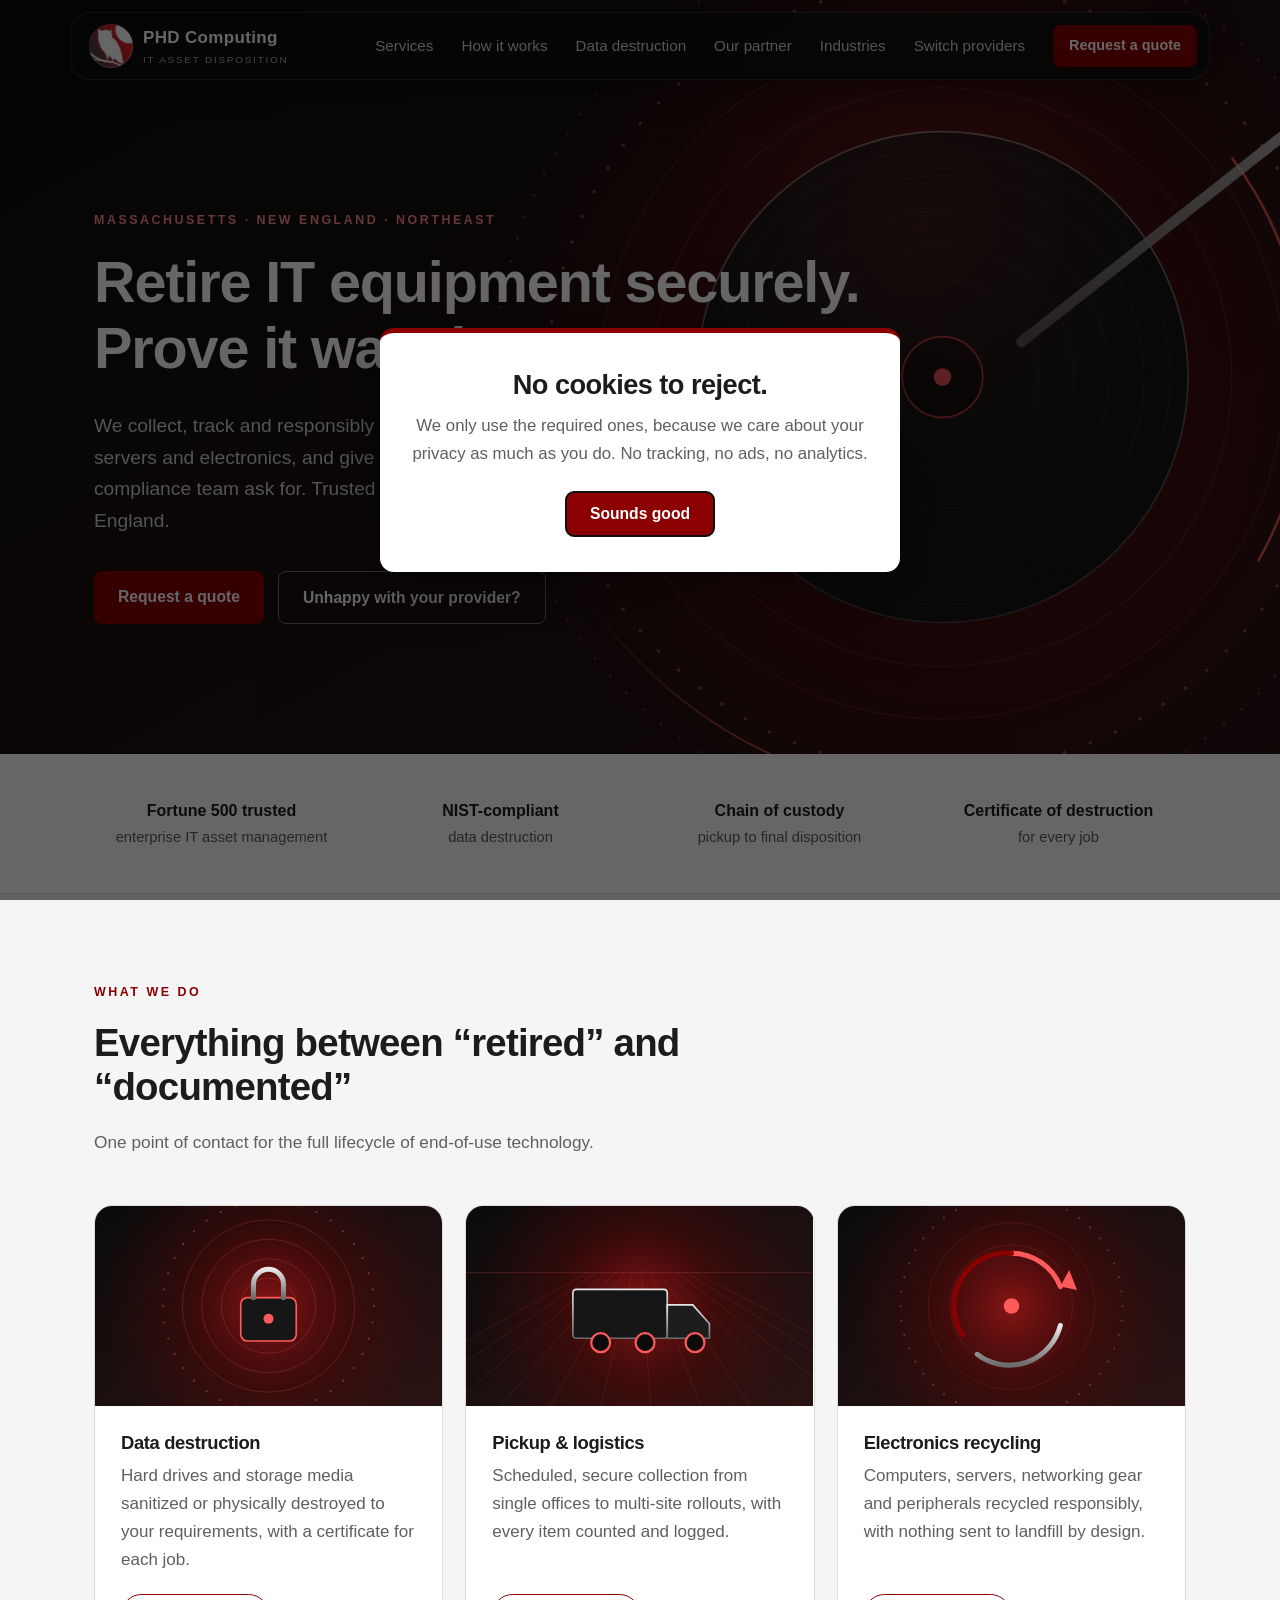
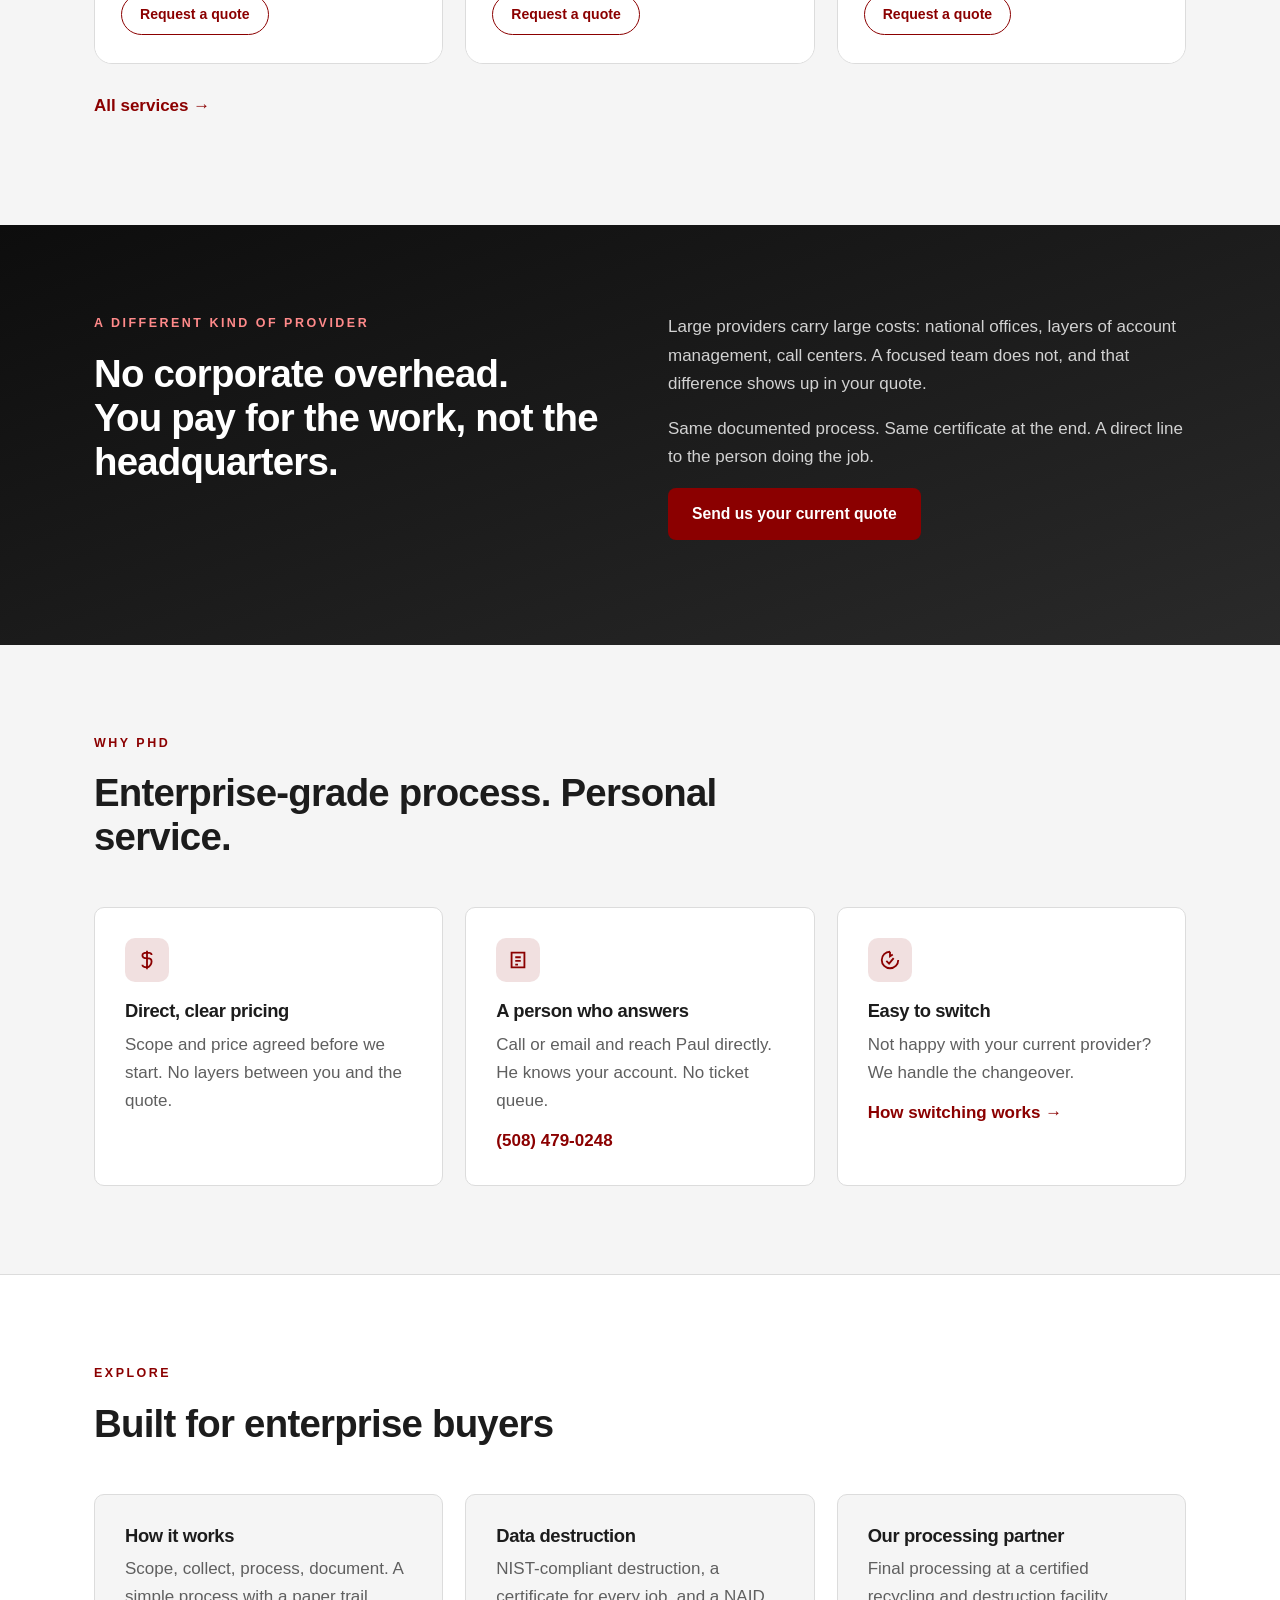
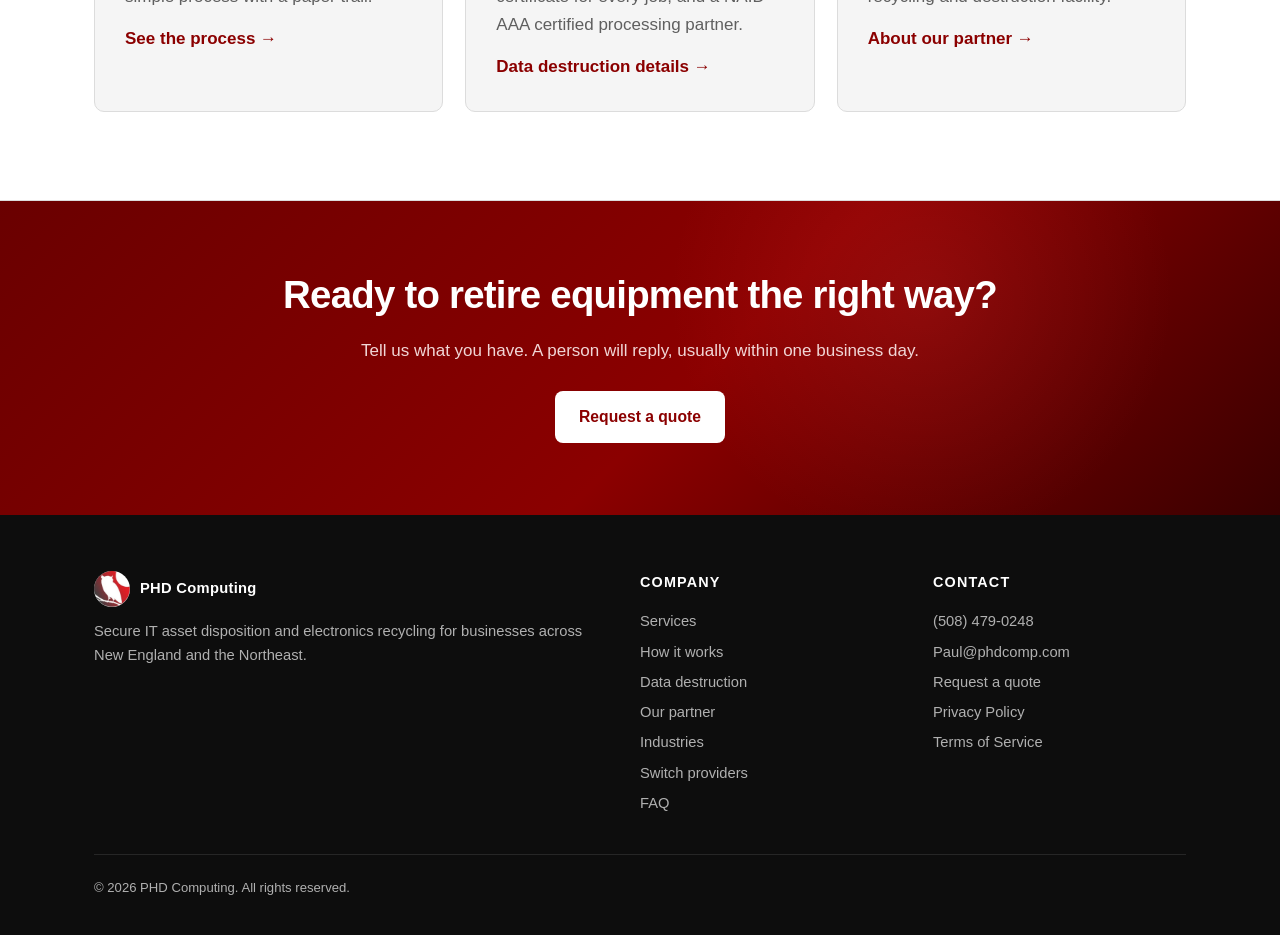
<file: index.html>
<!doctype html>
<html lang="en"><head><meta charset="utf-8"><meta name="robots" content="noindex,nofollow"><meta name="viewport" content="width=device-width,initial-scale=1">
<title>IT Asset Disposition, Data Destruction &amp; Electronics Recycling | PHD Computing, Massachusetts</title><meta name="description" content="Secure IT asset disposition, NIST-compliant data destruction and electronics recycling for businesses across Massachusetts and New England. Unhappy with your current provider? Switching is simple.">
<link rel="icon" href="assets/phd-logo.png"><link rel="stylesheet" href="styles.css"><meta property="og:type" content="website"><meta property="og:site_name" content="PHD Computing"><meta property="og:title" content="IT Asset Disposition, Data Destruction &amp; Electronics Recycling | PHD Computing, Massachusetts"><meta property="og:description" content="Secure IT asset disposition, NIST-compliant data destruction and electronics recycling for businesses across Massachusetts and New England. Unhappy with your current provider? Switching is simple."><meta name="twitter:card" content="summary"><meta name="theme-color" content="#0d0d0d"><script type="application/ld+json">{"@context": "https://schema.org", "@type": "LocalBusiness", "name": "PHD Computing", "url": "https://phdcomp.com/", "logo": "https://phdcomp.com/assets/phd-logo.png", "telephone": "+1-508-479-0248", "email": "Paul@phdcomp.com", "description": "Secure IT asset disposition, NIST-compliant data destruction and responsible electronics recycling for businesses across Massachusetts, New England and the Northeast.", "areaServed": [{"@type": "State", "name": "Massachusetts"}, {"@type": "Place", "name": "New England"}], "knowsAbout": ["IT asset disposition", "data destruction", "electronics recycling", "certificate of destruction", "NIST 800-88", "NAID"]}</script></head><body>
<a class="skip" href="#main">Skip to content</a>
<header><div class="wrap bar">
<a class="logo" href="index.html" aria-label="PHD Computing home"><img src="assets/phd-logo.png" alt="" width="44" height="44"><span>PHD Computing<small>IT Asset Disposition</small></span></a>
<button class="menu" type="button" aria-label="Menu" aria-expanded="false" aria-controls="nav"><span></span><span></span><span></span></button>
<nav id="nav"><a href="services.html">Services</a><a href="process.html">How it works</a><a href="data-destruction.html">Data destruction</a><a href="partners.html">Our partner</a><a href="industries.html">Industries</a><a href="switch.html">Switch providers</a><a class="btn sm" href="contact.html">Request a quote</a></nav></div></header>
<main id="main"><div class="hero big"><div class="hero-art" aria-hidden="true"></div><div class="wrap hin"><div class="eyebrow">Massachusetts &middot; New England &middot; Northeast</div><h1>Retire IT equipment securely.<br>Prove it was done.</h1><p class="lead">We collect, track and responsibly dispose of your retired computers, servers and electronics, and give you the documentation your auditors and compliance team ask for. Trusted by Fortune 500 enterprises across New England.</p><div class="cta"><a class="btn" href="contact.html">Request a quote</a><a class="btn ghost" href="switch.html" style="margin-left:0">Unhappy with your provider?</a></div></div></div><div class="trust"><div class="wrap"><div><b>Fortune 500 trusted</b>enterprise IT asset management</div><div><b>NIST-compliant</b>data destruction</div><div><b>Chain of custody</b>pickup to final disposition</div><div><b>Certificate of destruction</b>for every job</div></div></div>
<section><div class="wrap"><div class="head"><div class="eyebrow">What we do</div><h2>Everything between &ldquo;retired&rdquo; and &ldquo;documented&rdquo;</h2><p>One point of contact for the full lifecycle of end-of-use technology.</p></div><div class="grid g3"><a class="icard rv" href="contact.html"><div class="im" style="background-image:url(assets/card-lock.svg)"></div><div class="tx"><h3>Data destruction</h3><p>Hard drives and storage media sanitized or physically destroyed to your requirements, with a certificate for each job.</p><span class="pill">Request a quote</span></div></a><a class="icard rv" href="contact.html"><div class="im" style="background-image:url(assets/card-truck.svg)"></div><div class="tx"><h3>Pickup &amp; logistics</h3><p>Scheduled, secure collection from single offices to multi-site rollouts, with every item counted and logged.</p><span class="pill">Request a quote</span></div></a><a class="icard rv" href="contact.html"><div class="im" style="background-image:url(assets/card-cycle.svg)"></div><div class="tx"><h3>Electronics recycling</h3><p>Computers, servers, networking gear and peripherals recycled responsibly, with nothing sent to landfill by design.</p><span class="pill">Request a quote</span></div></a></div><p style="margin-top:28px"><a class="more" href="services.html">All services &rarr;</a></p></div></section><section class="band"><div class="wrap split"><div><div class="eyebrow">A different kind of provider</div><h2>No corporate overhead.<br>You pay for the work, not the headquarters.</h2></div>
<div><p>Large providers carry large costs: national offices, layers of account management, call centers. A focused team does not, and that difference shows up in your quote.</p><p>Same documented process. Same certificate at the end. A direct line to the person doing the job.</p><p><a class="btn" href="contact.html">Send us your current quote</a></p></div></div></section>
<section><div class="wrap"><div class="head"><div class="eyebrow">Why PHD</div><h2>Enterprise-grade process. Personal service.</h2></div><div class="grid g3">
<div class="card rv"><div class="ico"><svg width="22" height="22" viewBox="0 0 24 24" fill="none" stroke="currentColor" stroke-width="2"><path d="M12 2v20M17 6.5C17 4.6 14.8 4 12 4S7 5 7 7s2 3 5 3 5 1 5 3.5S14.8 20 12 20s-5-.8-5-2.8"/></svg></div><h3>Direct, clear pricing</h3><p>Scope and price agreed before we start. No layers between you and the quote.</p></div>
<div class="card rv"><div class="ico"><svg width="22" height="22" viewBox="0 0 24 24" fill="none" stroke="currentColor" stroke-width="2"><path d="M5 4h14v16H5z"/><path d="M9 9h6M9 13h6M9 17h3"/></svg></div><h3>A person who answers</h3><p>Call or email and reach Paul directly. He knows your account. No ticket queue.</p><p style="margin-top:12px"><a class="more" href="tel:5084790248">(508) 479-0248</a></p></div>
<div class="card rv"><div class="ico"><svg width="22" height="22" viewBox="0 0 24 24" fill="none" stroke="currentColor" stroke-width="2"><path d="M12 3a9 9 0 109 9"/><path d="M12 3v5l3-2"/><path d="M8 13l3 3 5-6"/></svg></div><h3>Easy to switch</h3><p>Not happy with your current provider? We handle the changeover.</p><p style="margin-top:12px"><a class="more" href="switch.html">How switching works &rarr;</a></p></div></div></div></section><section class="alt"><div class="wrap"><div class="head"><div class="eyebrow">Explore</div><h2>Built for enterprise buyers</h2></div><div class="grid g3">
<div class="card rv"><h3>How it works</h3><p>Scope, collect, process, document. A simple process with a paper trail.</p><p style="margin-top:14px"><a class="more" href="process.html">See the process &rarr;</a></p></div>
<div class="card rv"><h3>Data destruction</h3><p>NIST-compliant destruction, a certificate for every job, and a NAID AAA certified processing partner.</p><p style="margin-top:14px"><a class="more" href="data-destruction.html">Data destruction details &rarr;</a></p></div>
<div class="card rv"><h3>Our processing partner</h3><p>Final processing at a certified recycling and destruction facility.</p><p style="margin-top:14px"><a class="more" href="partners.html">About our partner &rarr;</a></p></div></div></div></section>
<section class="cta-band"><div class="wrap"><h2>Ready to retire equipment the right way?</h2><p>Tell us what you have. A person will reply, usually within one business day.</p><a class="btn" href="contact.html">Request a quote</a></div></section></main>
<footer><div class="wrap"><div class="cols">
<div><div class="logo" style="margin-bottom:12px"><img src="assets/phd-logo.png" alt="" width="36" height="36"><span>PHD Computing</span></div><p>Secure IT asset disposition and electronics recycling for businesses across New England and the Northeast.</p></div>
<div><h4>Company</h4><a href="services.html">Services</a><a href="process.html">How it works</a><a href="data-destruction.html">Data destruction</a><a href="partners.html">Our partner</a><a href="industries.html">Industries</a><a href="switch.html">Switch providers</a><a href="faq.html">FAQ</a></div>
<div><h4>Contact</h4><a href="tel:5084790248">(508) 479-0248</a><a href="mailto:Paul@phdcomp.com">Paul@phdcomp.com</a><a href="contact.html">Request a quote</a><a href="privacy.html">Privacy Policy</a><a href="terms.html">Terms of Service</a></div></div>
<div class="fine">&copy; 2026 PHD Computing. All rights reserved.</div></div></footer><div id="ck" class="ck" role="dialog" aria-modal="true" aria-labelledby="ckh" hidden><div class="ckb"><h2 id="ckh">No cookies to reject.</h2><p>We only use the required ones, because we care about your privacy as much as you do. No tracking, no ads, no analytics.</p><button type="button" class="btn" id="ckok">Sounds good</button></div></div><script>(function(){var k='phd_notice_seen',d=document.getElementById('ck');try{if(localStorage.getItem(k))return}catch(e){}d.hidden=false;var b=document.getElementById('ckok');b.focus();function c(){d.hidden=true;try{localStorage.setItem(k,'1')}catch(e){}}b.addEventListener('click',c);document.addEventListener('keydown',function(e){if(e.key==='Escape')c()})})();</script><script>(function(){var b=document.querySelector('.menu'),n=document.getElementById('nav');b.addEventListener('click',function(){var o=n.classList.toggle('open');b.setAttribute('aria-expanded',o);b.classList.toggle('x',o)});n.addEventListener('click',function(e){if(e.target.tagName=='A'){n.classList.remove('open');b.classList.remove('x');b.setAttribute('aria-expanded',false)}})})()</script><script>(function(){var d=document.documentElement;d.classList.add('js');var rm=matchMedia('(prefers-reduced-motion:reduce)').matches;var els=document.querySelectorAll('.rv,.steps');if(rm){els.forEach(function(e){e.classList.add('in')});return}els.forEach(function(e,i){e.style.transitionDelay=(e.classList.contains('rv')?(i%3)*80:0)+'ms'});function chk(){var h=innerHeight*.92;els.forEach(function(e){if(!e.classList.contains('in')&&e.getBoundingClientRect().top<h)e.classList.add('in')})}addEventListener('scroll',chk,{passive:true});addEventListener('resize',chk);chk();setTimeout(chk,150);setTimeout(function(){els.forEach(function(e){e.classList.add('in')})},6000);if(matchMedia('(hover:hover)').matches){document.querySelectorAll('.hero,.cta-band').forEach(function(h){h.addEventListener('mousemove',function(e){var r=h.getBoundingClientRect();h.style.setProperty('--mx',(e.clientX-r.left)+'px');h.style.setProperty('--my',(e.clientY-r.top)+'px')})})}})()</script></body></html>
</file>
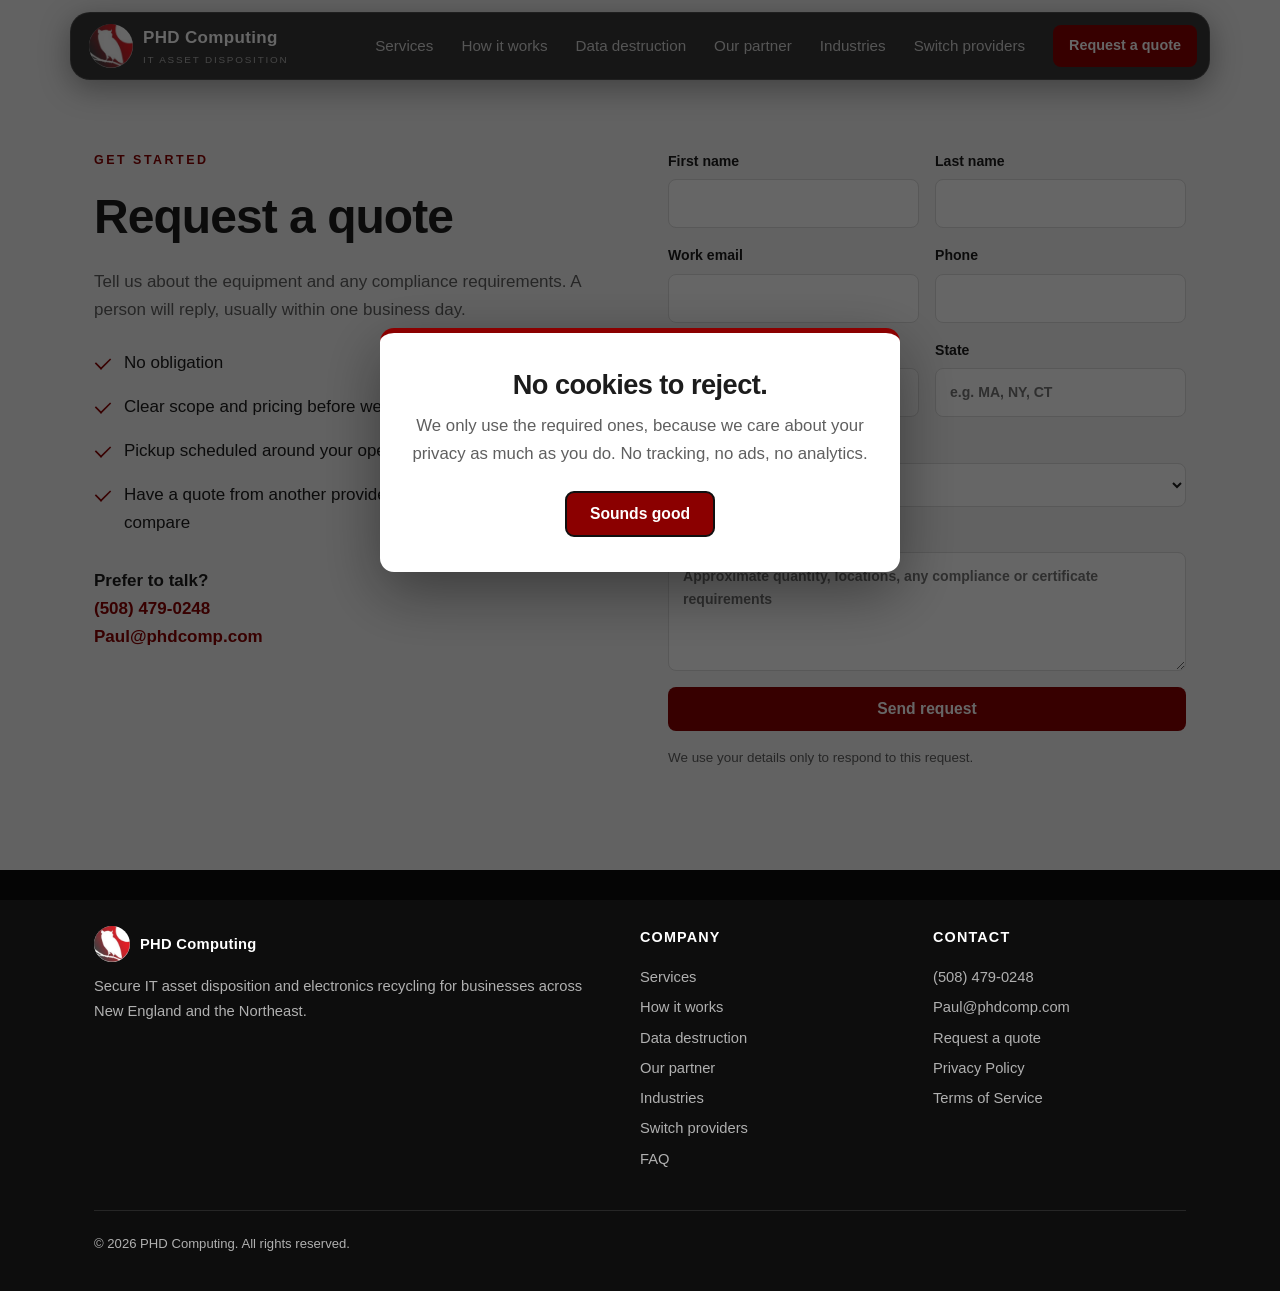
<file: contact.html>
<!doctype html>
<html lang="en"><head><meta charset="utf-8"><meta name="robots" content="noindex,nofollow"><meta name="viewport" content="width=device-width,initial-scale=1">
<title>Request a quote | PHD Computing</title><meta name="description" content="Request a quote for secure IT asset disposition and electronics recycling in New England.">
<link rel="icon" href="assets/phd-logo.png"><link rel="stylesheet" href="styles.css"><meta property="og:type" content="website"><meta property="og:site_name" content="PHD Computing"><meta property="og:title" content="Request a quote | PHD Computing"><meta property="og:description" content="Request a quote for secure IT asset disposition and electronics recycling in New England."><meta name="twitter:card" content="summary"><meta name="theme-color" content="#0d0d0d"></head><body>
<a class="skip" href="#main">Skip to content</a>
<header><div class="wrap bar">
<a class="logo" href="index.html" aria-label="PHD Computing home"><img src="assets/phd-logo.png" alt="" width="44" height="44"><span>PHD Computing<small>IT Asset Disposition</small></span></a>
<button class="menu" type="button" aria-label="Menu" aria-expanded="false" aria-controls="nav"><span></span><span></span><span></span></button>
<nav id="nav"><a href="services.html">Services</a><a href="process.html">How it works</a><a href="data-destruction.html">Data destruction</a><a href="partners.html">Our partner</a><a href="industries.html">Industries</a><a href="switch.html">Switch providers</a><a class="btn sm" href="contact.html">Request a quote</a></nav></div></header>
<main id="main"><section style="padding-top:150px"><div class="wrap split"><div><div class="eyebrow">Get started</div><h1 style="font-size:clamp(2rem,4vw,3rem)">Request a quote</h1>
<p style="color:var(--muted)">Tell us about the equipment and any compliance requirements. A person will reply, usually within one business day.</p>
<ul class="tick"><li>No obligation</li><li>Clear scope and pricing before we start</li><li>Pickup scheduled around your operations</li><li>Have a quote from another provider? Send it and we will compare</li></ul><p style="margin-top:22px"><b>Prefer to talk?</b><br><a class="more" href="tel:5084790248">(508) 479-0248</a><br><a class="more" href="mailto:Paul@phdcomp.com">Paul@phdcomp.com</a></p></div>
<form id="quote" action="#" method="post">
<div class="row"><label>First name<input required name="first" autocomplete="given-name"></label><label>Last name<input required name="last" autocomplete="family-name"></label></div>
<div class="row"><label>Work email<input required type="email" name="email" autocomplete="email"></label><label>Phone<input type="tel" name="phone" autocomplete="tel"></label></div>
<div class="row"><label>Company<input name="company" autocomplete="organization"></label><label>State<input name="state" placeholder="e.g. MA, NY, CT" autocomplete="address-level1"></label></div>
<label>I am inquiring as<select name="type"><option>Business</option><option>Enterprise</option><option>Government / education</option><option>Healthcare</option><option>Switching from another provider</option><option>Other</option></select></label>
<label>What needs to be retired?<textarea rows="4" name="msg" placeholder="Approximate quantity, locations, any compliance or certificate requirements"></textarea></label>
<input type="text" name="website" tabindex="-1" autocomplete="off" aria-hidden="true" style="position:absolute;left:-9999px">
<button class="btn" type="submit">Send request</button><p class="note" id="status" role="status" aria-live="polite">We use your details only to respond to this request.</p></form></div></section></main>
<footer><div class="wrap"><div class="cols">
<div><div class="logo" style="margin-bottom:12px"><img src="assets/phd-logo.png" alt="" width="36" height="36"><span>PHD Computing</span></div><p>Secure IT asset disposition and electronics recycling for businesses across New England and the Northeast.</p></div>
<div><h4>Company</h4><a href="services.html">Services</a><a href="process.html">How it works</a><a href="data-destruction.html">Data destruction</a><a href="partners.html">Our partner</a><a href="industries.html">Industries</a><a href="switch.html">Switch providers</a><a href="faq.html">FAQ</a></div>
<div><h4>Contact</h4><a href="tel:5084790248">(508) 479-0248</a><a href="mailto:Paul@phdcomp.com">Paul@phdcomp.com</a><a href="contact.html">Request a quote</a><a href="privacy.html">Privacy Policy</a><a href="terms.html">Terms of Service</a></div></div>
<div class="fine">&copy; 2026 PHD Computing. All rights reserved.</div></div></footer><script>
if(/[?&]switch=1/.test(location.search)){var sel=document.querySelector('select[name=type]');if(sel)sel.value='Switching from another provider';}
document.getElementById('quote').addEventListener('submit',async e=>{
 e.preventDefault();const f=e.target,b=f.querySelector('button'),st=document.getElementById('status');
 b.disabled=true;st.textContent='Sending...';
 try{const r=await fetch('/api/inquiries',{method:'POST',headers:{'Content-Type':'application/json'},body:JSON.stringify(Object.fromEntries(new FormData(f)))});
  const j=await r.json();
  if(r.ok){f.reset();st.textContent='Thank you. We received your request and will reply soon.';}
  else{st.textContent=j.error||'Could not send. Please try again.';}
 }catch(x){st.textContent='Could not send. Please try again.';}
 b.disabled=false;});
</script><div id="ck" class="ck" role="dialog" aria-modal="true" aria-labelledby="ckh" hidden><div class="ckb"><h2 id="ckh">No cookies to reject.</h2><p>We only use the required ones, because we care about your privacy as much as you do. No tracking, no ads, no analytics.</p><button type="button" class="btn" id="ckok">Sounds good</button></div></div><script>(function(){var k='phd_notice_seen',d=document.getElementById('ck');try{if(localStorage.getItem(k))return}catch(e){}d.hidden=false;var b=document.getElementById('ckok');b.focus();function c(){d.hidden=true;try{localStorage.setItem(k,'1')}catch(e){}}b.addEventListener('click',c);document.addEventListener('keydown',function(e){if(e.key==='Escape')c()})})();</script><script>(function(){var b=document.querySelector('.menu'),n=document.getElementById('nav');b.addEventListener('click',function(){var o=n.classList.toggle('open');b.setAttribute('aria-expanded',o);b.classList.toggle('x',o)});n.addEventListener('click',function(e){if(e.target.tagName=='A'){n.classList.remove('open');b.classList.remove('x');b.setAttribute('aria-expanded',false)}})})()</script><script>(function(){var d=document.documentElement;d.classList.add('js');var rm=matchMedia('(prefers-reduced-motion:reduce)').matches;var els=document.querySelectorAll('.rv,.steps');if(rm){els.forEach(function(e){e.classList.add('in')});return}els.forEach(function(e,i){e.style.transitionDelay=(e.classList.contains('rv')?(i%3)*80:0)+'ms'});function chk(){var h=innerHeight*.92;els.forEach(function(e){if(!e.classList.contains('in')&&e.getBoundingClientRect().top<h)e.classList.add('in')})}addEventListener('scroll',chk,{passive:true});addEventListener('resize',chk);chk();setTimeout(chk,150);setTimeout(function(){els.forEach(function(e){e.classList.add('in')})},6000);if(matchMedia('(hover:hover)').matches){document.querySelectorAll('.hero,.cta-band').forEach(function(h){h.addEventListener('mousemove',function(e){var r=h.getBoundingClientRect();h.style.setProperty('--mx',(e.clientX-r.left)+'px');h.style.setProperty('--my',(e.clientY-r.top)+'px')})})}})()</script></body></html>
</file>
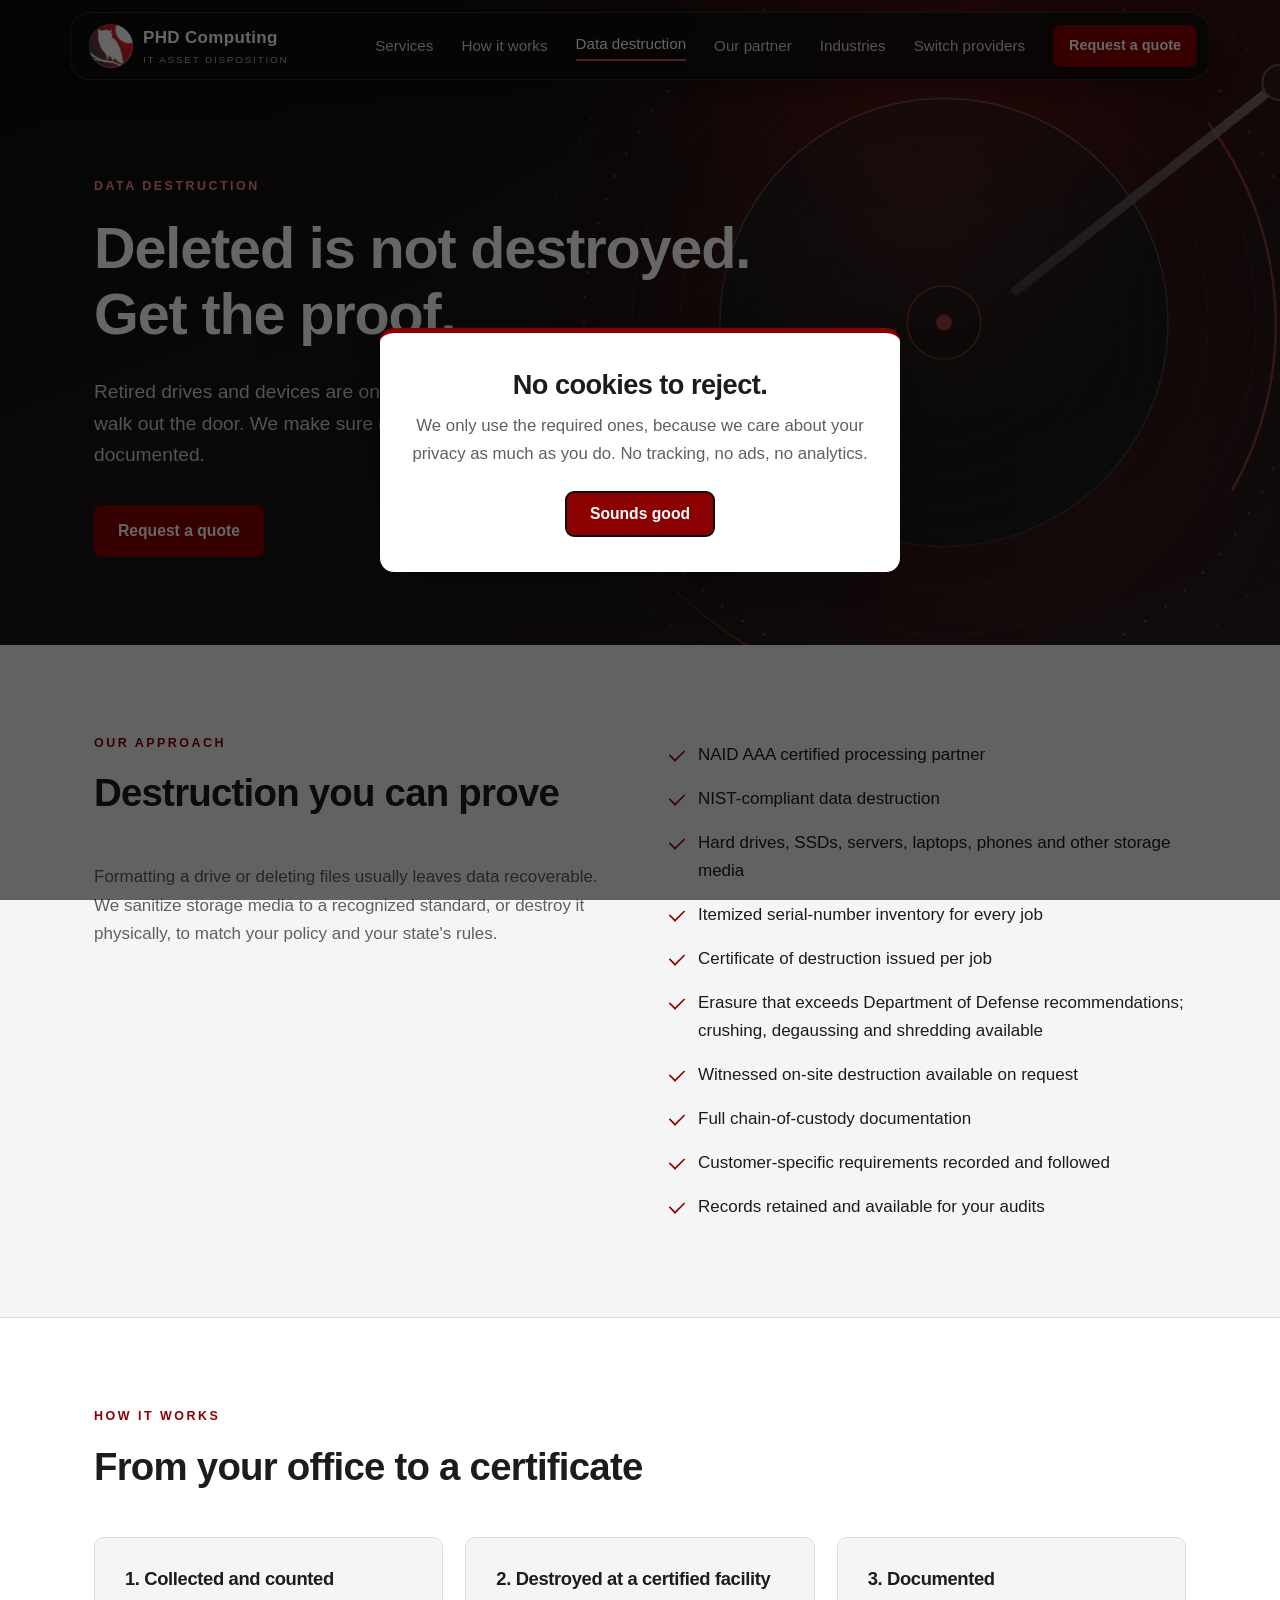
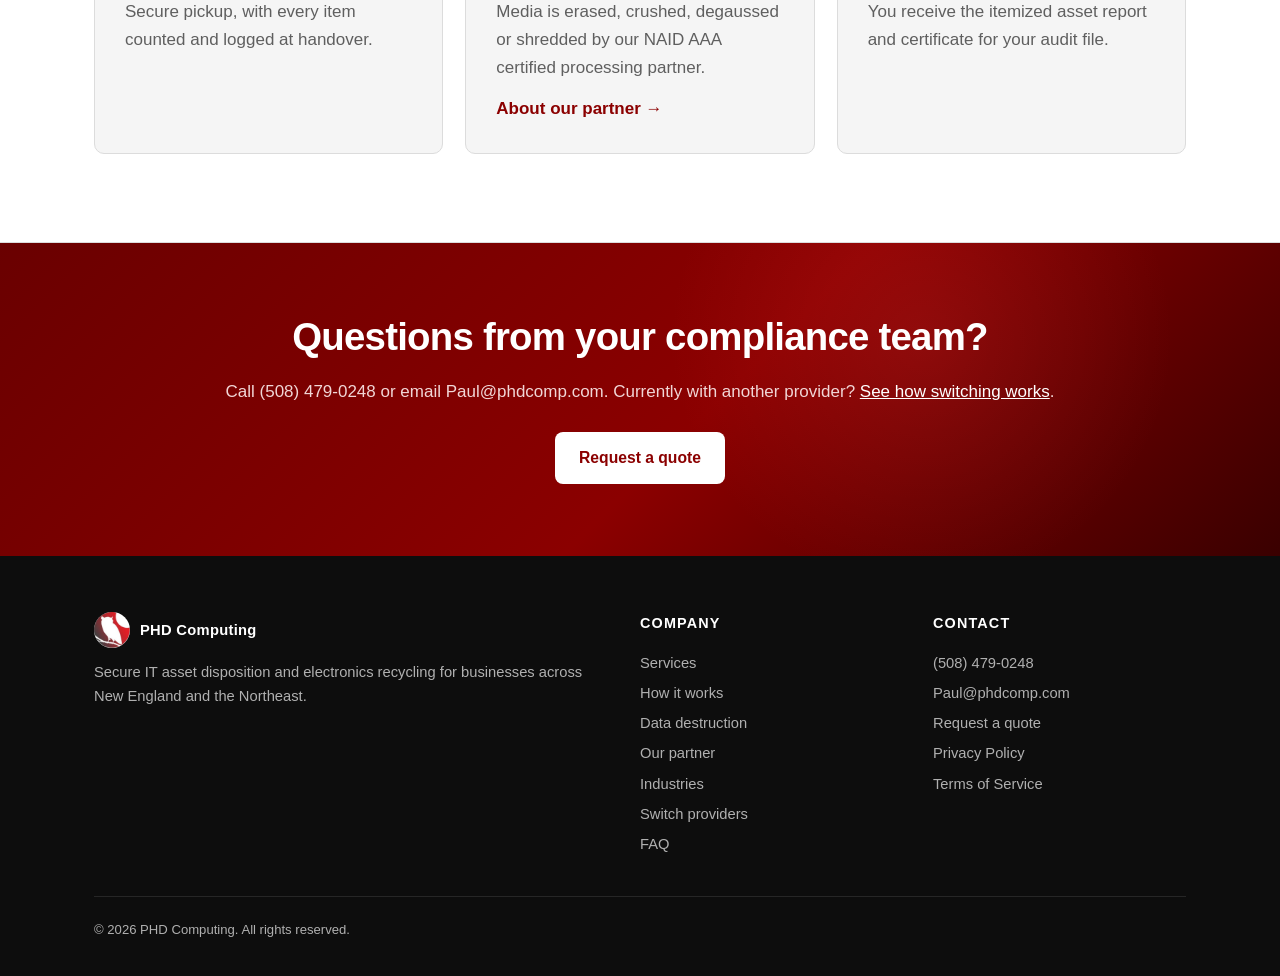
<file: data-destruction.html>
<!doctype html>
<html lang="en"><head><meta charset="utf-8"><meta name="robots" content="noindex,nofollow"><meta name="viewport" content="width=device-width,initial-scale=1">
<title>Data Destruction Services, NIST-Compliant | PHD Computing</title><meta name="description" content="Secure, NIST-compliant data destruction for hard drives, SSDs and storage media in Massachusetts and New England, with a certificate of destruction for every job. Processed by a NAID AAA certified partner.">
<link rel="icon" href="assets/phd-logo.png"><link rel="stylesheet" href="styles.css"><meta property="og:type" content="website"><meta property="og:site_name" content="PHD Computing"><meta property="og:title" content="Data Destruction Services, NIST-Compliant | PHD Computing"><meta property="og:description" content="Secure, NIST-compliant data destruction for hard drives, SSDs and storage media in Massachusetts and New England, with a certificate of destruction for every job. Processed by a NAID AAA certified partner."><meta name="twitter:card" content="summary"><meta name="theme-color" content="#0d0d0d"><script type="application/ld+json">{"@context": "https://schema.org", "@type": "Service", "serviceType": "Data destruction", "name": "Secure data destruction", "provider": {"@type": "LocalBusiness", "name": "PHD Computing", "url": "https://phdcomp.com/"}, "areaServed": "New England", "description": "Secure, NIST-compliant data destruction for hard drives, SSDs and storage media in Massachusetts and New England, with a certificate of destruction for every job. Processed by a NAID AAA certified partner."}</script></head><body>
<a class="skip" href="#main">Skip to content</a>
<header><div class="wrap bar">
<a class="logo" href="index.html" aria-label="PHD Computing home"><img src="assets/phd-logo.png" alt="" width="44" height="44"><span>PHD Computing<small>IT Asset Disposition</small></span></a>
<button class="menu" type="button" aria-label="Menu" aria-expanded="false" aria-controls="nav"><span></span><span></span><span></span></button>
<nav id="nav"><a href="services.html">Services</a><a href="process.html">How it works</a><a href="data-destruction.html" aria-current=page>Data destruction</a><a href="partners.html">Our partner</a><a href="industries.html">Industries</a><a href="switch.html">Switch providers</a><a class="btn sm" href="contact.html">Request a quote</a></nav></div></header>
<main id="main"><div class="hero"><div class="hero-art" aria-hidden="true"></div><div class="wrap hin"><div class="eyebrow">Data destruction</div><h1>Deleted is not destroyed.<br>Get the proof.</h1><p class="lead">Retired drives and devices are one of the easiest ways for company data to walk out the door. We make sure every one is destroyed, counted and documented.</p><div class="cta"><a class="btn" href="contact.html">Request a quote</a></div></div></div><section><div class="wrap split"><div><div class="head"><div class="eyebrow">Our approach</div><h2>Destruction you can prove</h2></div><p style="color:var(--muted)">Formatting a drive or deleting files usually leaves data recoverable. We sanitize storage media to a recognized standard, or destroy it physically, to match your policy and your state's rules.</p></div>
<ul class="tick"><li>NAID AAA certified processing partner</li><li>NIST-compliant data destruction</li><li>Hard drives, SSDs, servers, laptops, phones and other storage media</li><li>Itemized serial-number inventory for every job</li><li>Certificate of destruction issued per job</li><li>Erasure that exceeds Department of Defense recommendations; crushing, degaussing and shredding available</li><li>Witnessed on-site destruction available on request</li><li>Full chain-of-custody documentation</li><li>Customer-specific requirements recorded and followed</li><li>Records retained and available for your audits</li></ul></div></section>
<section class="alt"><div class="wrap"><div class="head"><div class="eyebrow">How it works</div><h2>From your office to a certificate</h2></div><div class="grid g3">
<div class="card rv"><h3>1. Collected and counted</h3><p>Secure pickup, with every item counted and logged at handover.</p></div>
<div class="card rv"><h3>2. Destroyed at a certified facility</h3><p>Media is erased, crushed, degaussed or shredded by our NAID AAA certified processing partner.</p><p style="margin-top:12px"><a class="more" href="partners.html">About our partner &rarr;</a></p></div>
<div class="card rv"><h3>3. Documented</h3><p>You receive the itemized asset report and certificate for your audit file.</p></div></div></div></section>
<section class="cta-band"><div class="wrap"><h2>Questions from your compliance team?</h2><p>Call (508) 479-0248 or email Paul@phdcomp.com. Currently with another provider? <a href="switch.html" style="color:#fff;text-decoration:underline">See how switching works</a>.</p><a class="btn" href="contact.html">Request a quote</a></div></section></main>
<footer><div class="wrap"><div class="cols">
<div><div class="logo" style="margin-bottom:12px"><img src="assets/phd-logo.png" alt="" width="36" height="36"><span>PHD Computing</span></div><p>Secure IT asset disposition and electronics recycling for businesses across New England and the Northeast.</p></div>
<div><h4>Company</h4><a href="services.html">Services</a><a href="process.html">How it works</a><a href="data-destruction.html">Data destruction</a><a href="partners.html">Our partner</a><a href="industries.html">Industries</a><a href="switch.html">Switch providers</a><a href="faq.html">FAQ</a></div>
<div><h4>Contact</h4><a href="tel:5084790248">(508) 479-0248</a><a href="mailto:Paul@phdcomp.com">Paul@phdcomp.com</a><a href="contact.html">Request a quote</a><a href="privacy.html">Privacy Policy</a><a href="terms.html">Terms of Service</a></div></div>
<div class="fine">&copy; 2026 PHD Computing. All rights reserved.</div></div></footer><div id="ck" class="ck" role="dialog" aria-modal="true" aria-labelledby="ckh" hidden><div class="ckb"><h2 id="ckh">No cookies to reject.</h2><p>We only use the required ones, because we care about your privacy as much as you do. No tracking, no ads, no analytics.</p><button type="button" class="btn" id="ckok">Sounds good</button></div></div><script>(function(){var k='phd_notice_seen',d=document.getElementById('ck');try{if(localStorage.getItem(k))return}catch(e){}d.hidden=false;var b=document.getElementById('ckok');b.focus();function c(){d.hidden=true;try{localStorage.setItem(k,'1')}catch(e){}}b.addEventListener('click',c);document.addEventListener('keydown',function(e){if(e.key==='Escape')c()})})();</script><script>(function(){var b=document.querySelector('.menu'),n=document.getElementById('nav');b.addEventListener('click',function(){var o=n.classList.toggle('open');b.setAttribute('aria-expanded',o);b.classList.toggle('x',o)});n.addEventListener('click',function(e){if(e.target.tagName=='A'){n.classList.remove('open');b.classList.remove('x');b.setAttribute('aria-expanded',false)}})})()</script><script>(function(){var d=document.documentElement;d.classList.add('js');var rm=matchMedia('(prefers-reduced-motion:reduce)').matches;var els=document.querySelectorAll('.rv,.steps');if(rm){els.forEach(function(e){e.classList.add('in')});return}els.forEach(function(e,i){e.style.transitionDelay=(e.classList.contains('rv')?(i%3)*80:0)+'ms'});function chk(){var h=innerHeight*.92;els.forEach(function(e){if(!e.classList.contains('in')&&e.getBoundingClientRect().top<h)e.classList.add('in')})}addEventListener('scroll',chk,{passive:true});addEventListener('resize',chk);chk();setTimeout(chk,150);setTimeout(function(){els.forEach(function(e){e.classList.add('in')})},6000);if(matchMedia('(hover:hover)').matches){document.querySelectorAll('.hero,.cta-band').forEach(function(h){h.addEventListener('mousemove',function(e){var r=h.getBoundingClientRect();h.style.setProperty('--mx',(e.clientX-r.left)+'px');h.style.setProperty('--my',(e.clientY-r.top)+'px')})})}})()</script></body></html>
</file>
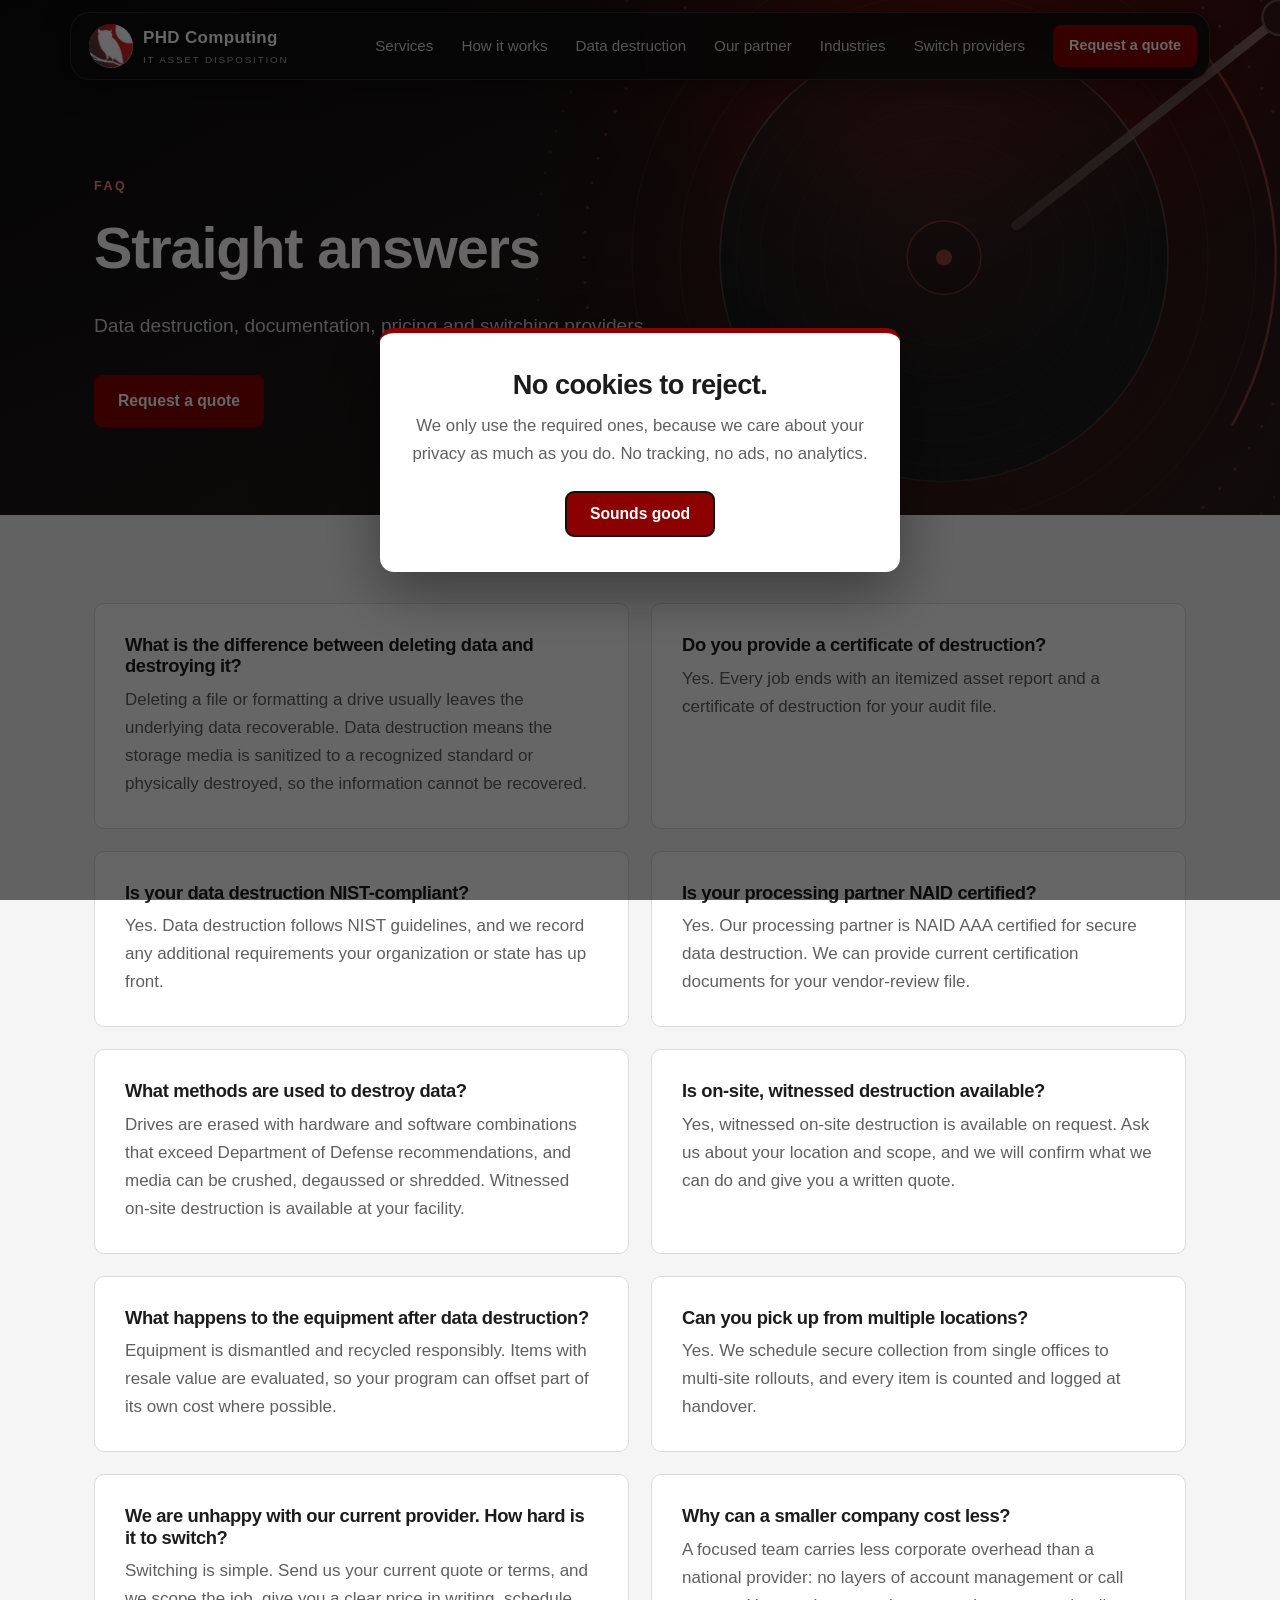
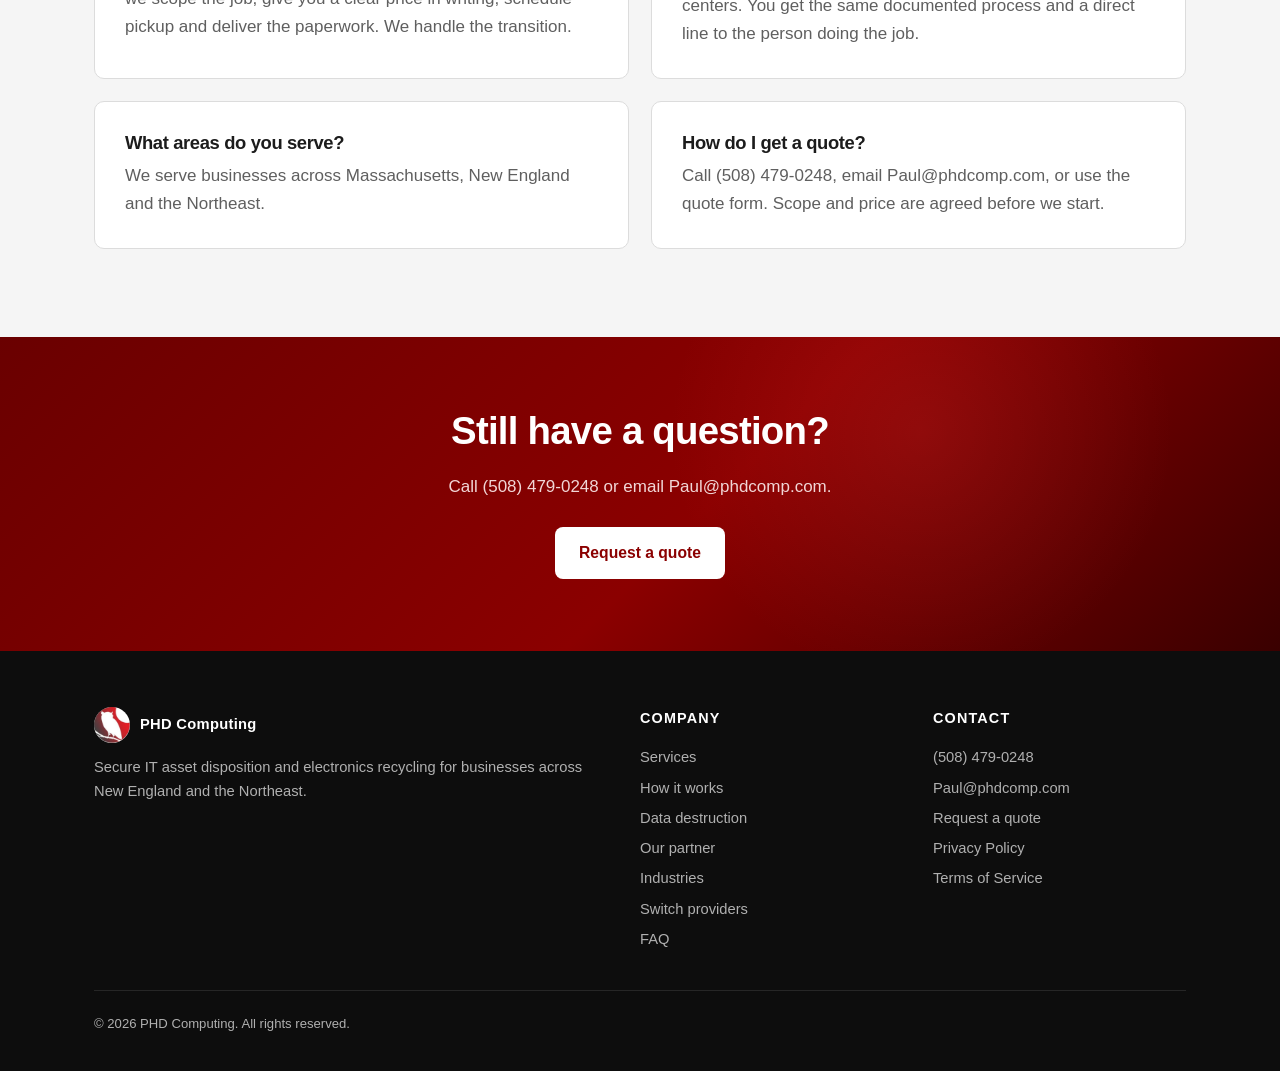
<file: faq.html>
<!doctype html>
<html lang="en"><head><meta charset="utf-8"><meta name="robots" content="noindex,nofollow"><meta name="viewport" content="width=device-width,initial-scale=1">
<title>FAQ: Data Destruction, Recycling &amp; Switching Providers | PHD Computing</title><meta name="description" content="Answers about data destruction, certificates of destruction, NIST and NAID, electronics recycling, pricing and switching providers.">
<link rel="icon" href="assets/phd-logo.png"><link rel="stylesheet" href="styles.css"><meta property="og:type" content="website"><meta property="og:site_name" content="PHD Computing"><meta property="og:title" content="FAQ: Data Destruction, Recycling &amp; Switching Providers | PHD Computing"><meta property="og:description" content="Answers about data destruction, certificates of destruction, NIST and NAID, electronics recycling, pricing and switching providers."><meta name="twitter:card" content="summary"><meta name="theme-color" content="#0d0d0d"><script type="application/ld+json">{"@context": "https://schema.org", "@type": "FAQPage", "mainEntity": [{"@type": "Question", "name": "What is the difference between deleting data and destroying it?", "acceptedAnswer": {"@type": "Answer", "text": "Deleting a file or formatting a drive usually leaves the underlying data recoverable. Data destruction means the storage media is sanitized to a recognized standard or physically destroyed, so the information cannot be recovered."}}, {"@type": "Question", "name": "Do you provide a certificate of destruction?", "acceptedAnswer": {"@type": "Answer", "text": "Yes. Every job ends with an itemized asset report and a certificate of destruction for your audit file."}}, {"@type": "Question", "name": "Is your data destruction NIST-compliant?", "acceptedAnswer": {"@type": "Answer", "text": "Yes. Data destruction follows NIST guidelines, and we record any additional requirements your organization or state has up front."}}, {"@type": "Question", "name": "Is your processing partner NAID certified?", "acceptedAnswer": {"@type": "Answer", "text": "Yes. Our processing partner is NAID AAA certified for secure data destruction. We can provide current certification documents for your vendor-review file."}}, {"@type": "Question", "name": "What methods are used to destroy data?", "acceptedAnswer": {"@type": "Answer", "text": "Drives are erased with hardware and software combinations that exceed Department of Defense recommendations, and media can be crushed, degaussed or shredded. Witnessed on-site destruction is available at your facility."}}, {"@type": "Question", "name": "Is on-site, witnessed destruction available?", "acceptedAnswer": {"@type": "Answer", "text": "Yes, witnessed on-site destruction is available on request. Ask us about your location and scope, and we will confirm what we can do and give you a written quote."}}, {"@type": "Question", "name": "What happens to the equipment after data destruction?", "acceptedAnswer": {"@type": "Answer", "text": "Equipment is dismantled and recycled responsibly. Items with resale value are evaluated, so your program can offset part of its own cost where possible."}}, {"@type": "Question", "name": "Can you pick up from multiple locations?", "acceptedAnswer": {"@type": "Answer", "text": "Yes. We schedule secure collection from single offices to multi-site rollouts, and every item is counted and logged at handover."}}, {"@type": "Question", "name": "We are unhappy with our current provider. How hard is it to switch?", "acceptedAnswer": {"@type": "Answer", "text": "Switching is simple. Send us your current quote or terms, and we scope the job, give you a clear price in writing, schedule pickup and deliver the paperwork. We handle the transition."}}, {"@type": "Question", "name": "Why can a smaller company cost less?", "acceptedAnswer": {"@type": "Answer", "text": "A focused team carries less corporate overhead than a national provider: no layers of account management or call centers. You get the same documented process and a direct line to the person doing the job."}}, {"@type": "Question", "name": "What areas do you serve?", "acceptedAnswer": {"@type": "Answer", "text": "We serve businesses across Massachusetts, New England and the Northeast."}}, {"@type": "Question", "name": "How do I get a quote?", "acceptedAnswer": {"@type": "Answer", "text": "Call (508) 479-0248, email Paul@phdcomp.com, or use the quote form. Scope and price are agreed before we start."}}]}</script></head><body>
<a class="skip" href="#main">Skip to content</a>
<header><div class="wrap bar">
<a class="logo" href="index.html" aria-label="PHD Computing home"><img src="assets/phd-logo.png" alt="" width="44" height="44"><span>PHD Computing<small>IT Asset Disposition</small></span></a>
<button class="menu" type="button" aria-label="Menu" aria-expanded="false" aria-controls="nav"><span></span><span></span><span></span></button>
<nav id="nav"><a href="services.html">Services</a><a href="process.html">How it works</a><a href="data-destruction.html">Data destruction</a><a href="partners.html">Our partner</a><a href="industries.html">Industries</a><a href="switch.html">Switch providers</a><a class="btn sm" href="contact.html">Request a quote</a></nav></div></header>
<main id="main"><div class="hero"><div class="hero-art" aria-hidden="true"></div><div class="wrap hin"><div class="eyebrow">FAQ</div><h1>Straight answers</h1><p class="lead">Data destruction, documentation, pricing and switching providers.</p><div class="cta"><a class="btn" href="contact.html">Request a quote</a></div></div></div><section><div class="wrap"><div class="grid g2"><div class="card rv"><h3>What is the difference between deleting data and destroying it?</h3><p>Deleting a file or formatting a drive usually leaves the underlying data recoverable. Data destruction means the storage media is sanitized to a recognized standard or physically destroyed, so the information cannot be recovered.</p></div><div class="card rv"><h3>Do you provide a certificate of destruction?</h3><p>Yes. Every job ends with an itemized asset report and a certificate of destruction for your audit file.</p></div><div class="card rv"><h3>Is your data destruction NIST-compliant?</h3><p>Yes. Data destruction follows NIST guidelines, and we record any additional requirements your organization or state has up front.</p></div><div class="card rv"><h3>Is your processing partner NAID certified?</h3><p>Yes. Our processing partner is NAID AAA certified for secure data destruction. We can provide current certification documents for your vendor-review file.</p></div><div class="card rv"><h3>What methods are used to destroy data?</h3><p>Drives are erased with hardware and software combinations that exceed Department of Defense recommendations, and media can be crushed, degaussed or shredded. Witnessed on-site destruction is available at your facility.</p></div><div class="card rv"><h3>Is on-site, witnessed destruction available?</h3><p>Yes, witnessed on-site destruction is available on request. Ask us about your location and scope, and we will confirm what we can do and give you a written quote.</p></div><div class="card rv"><h3>What happens to the equipment after data destruction?</h3><p>Equipment is dismantled and recycled responsibly. Items with resale value are evaluated, so your program can offset part of its own cost where possible.</p></div><div class="card rv"><h3>Can you pick up from multiple locations?</h3><p>Yes. We schedule secure collection from single offices to multi-site rollouts, and every item is counted and logged at handover.</p></div><div class="card rv"><h3>We are unhappy with our current provider. How hard is it to switch?</h3><p>Switching is simple. Send us your current quote or terms, and we scope the job, give you a clear price in writing, schedule pickup and deliver the paperwork. We handle the transition.</p></div><div class="card rv"><h3>Why can a smaller company cost less?</h3><p>A focused team carries less corporate overhead than a national provider: no layers of account management or call centers. You get the same documented process and a direct line to the person doing the job.</p></div><div class="card rv"><h3>What areas do you serve?</h3><p>We serve businesses across Massachusetts, New England and the Northeast.</p></div><div class="card rv"><h3>How do I get a quote?</h3><p>Call (508) 479-0248, email Paul@phdcomp.com, or use the quote form. Scope and price are agreed before we start.</p></div></div></div></section><section class="cta-band"><div class="wrap"><h2>Still have a question?</h2><p>Call (508) 479-0248 or email Paul@phdcomp.com.</p><a class="btn" href="contact.html">Request a quote</a></div></section></main>
<footer><div class="wrap"><div class="cols">
<div><div class="logo" style="margin-bottom:12px"><img src="assets/phd-logo.png" alt="" width="36" height="36"><span>PHD Computing</span></div><p>Secure IT asset disposition and electronics recycling for businesses across New England and the Northeast.</p></div>
<div><h4>Company</h4><a href="services.html">Services</a><a href="process.html">How it works</a><a href="data-destruction.html">Data destruction</a><a href="partners.html">Our partner</a><a href="industries.html">Industries</a><a href="switch.html">Switch providers</a><a href="faq.html">FAQ</a></div>
<div><h4>Contact</h4><a href="tel:5084790248">(508) 479-0248</a><a href="mailto:Paul@phdcomp.com">Paul@phdcomp.com</a><a href="contact.html">Request a quote</a><a href="privacy.html">Privacy Policy</a><a href="terms.html">Terms of Service</a></div></div>
<div class="fine">&copy; 2026 PHD Computing. All rights reserved.</div></div></footer><div id="ck" class="ck" role="dialog" aria-modal="true" aria-labelledby="ckh" hidden><div class="ckb"><h2 id="ckh">No cookies to reject.</h2><p>We only use the required ones, because we care about your privacy as much as you do. No tracking, no ads, no analytics.</p><button type="button" class="btn" id="ckok">Sounds good</button></div></div><script>(function(){var k='phd_notice_seen',d=document.getElementById('ck');try{if(localStorage.getItem(k))return}catch(e){}d.hidden=false;var b=document.getElementById('ckok');b.focus();function c(){d.hidden=true;try{localStorage.setItem(k,'1')}catch(e){}}b.addEventListener('click',c);document.addEventListener('keydown',function(e){if(e.key==='Escape')c()})})();</script><script>(function(){var b=document.querySelector('.menu'),n=document.getElementById('nav');b.addEventListener('click',function(){var o=n.classList.toggle('open');b.setAttribute('aria-expanded',o);b.classList.toggle('x',o)});n.addEventListener('click',function(e){if(e.target.tagName=='A'){n.classList.remove('open');b.classList.remove('x');b.setAttribute('aria-expanded',false)}})})()</script><script>(function(){var d=document.documentElement;d.classList.add('js');var rm=matchMedia('(prefers-reduced-motion:reduce)').matches;var els=document.querySelectorAll('.rv,.steps');if(rm){els.forEach(function(e){e.classList.add('in')});return}els.forEach(function(e,i){e.style.transitionDelay=(e.classList.contains('rv')?(i%3)*80:0)+'ms'});function chk(){var h=innerHeight*.92;els.forEach(function(e){if(!e.classList.contains('in')&&e.getBoundingClientRect().top<h)e.classList.add('in')})}addEventListener('scroll',chk,{passive:true});addEventListener('resize',chk);chk();setTimeout(chk,150);setTimeout(function(){els.forEach(function(e){e.classList.add('in')})},6000);if(matchMedia('(hover:hover)').matches){document.querySelectorAll('.hero,.cta-band').forEach(function(h){h.addEventListener('mousemove',function(e){var r=h.getBoundingClientRect();h.style.setProperty('--mx',(e.clientX-r.left)+'px');h.style.setProperty('--my',(e.clientY-r.top)+'px')})})}})()</script></body></html>
</file>
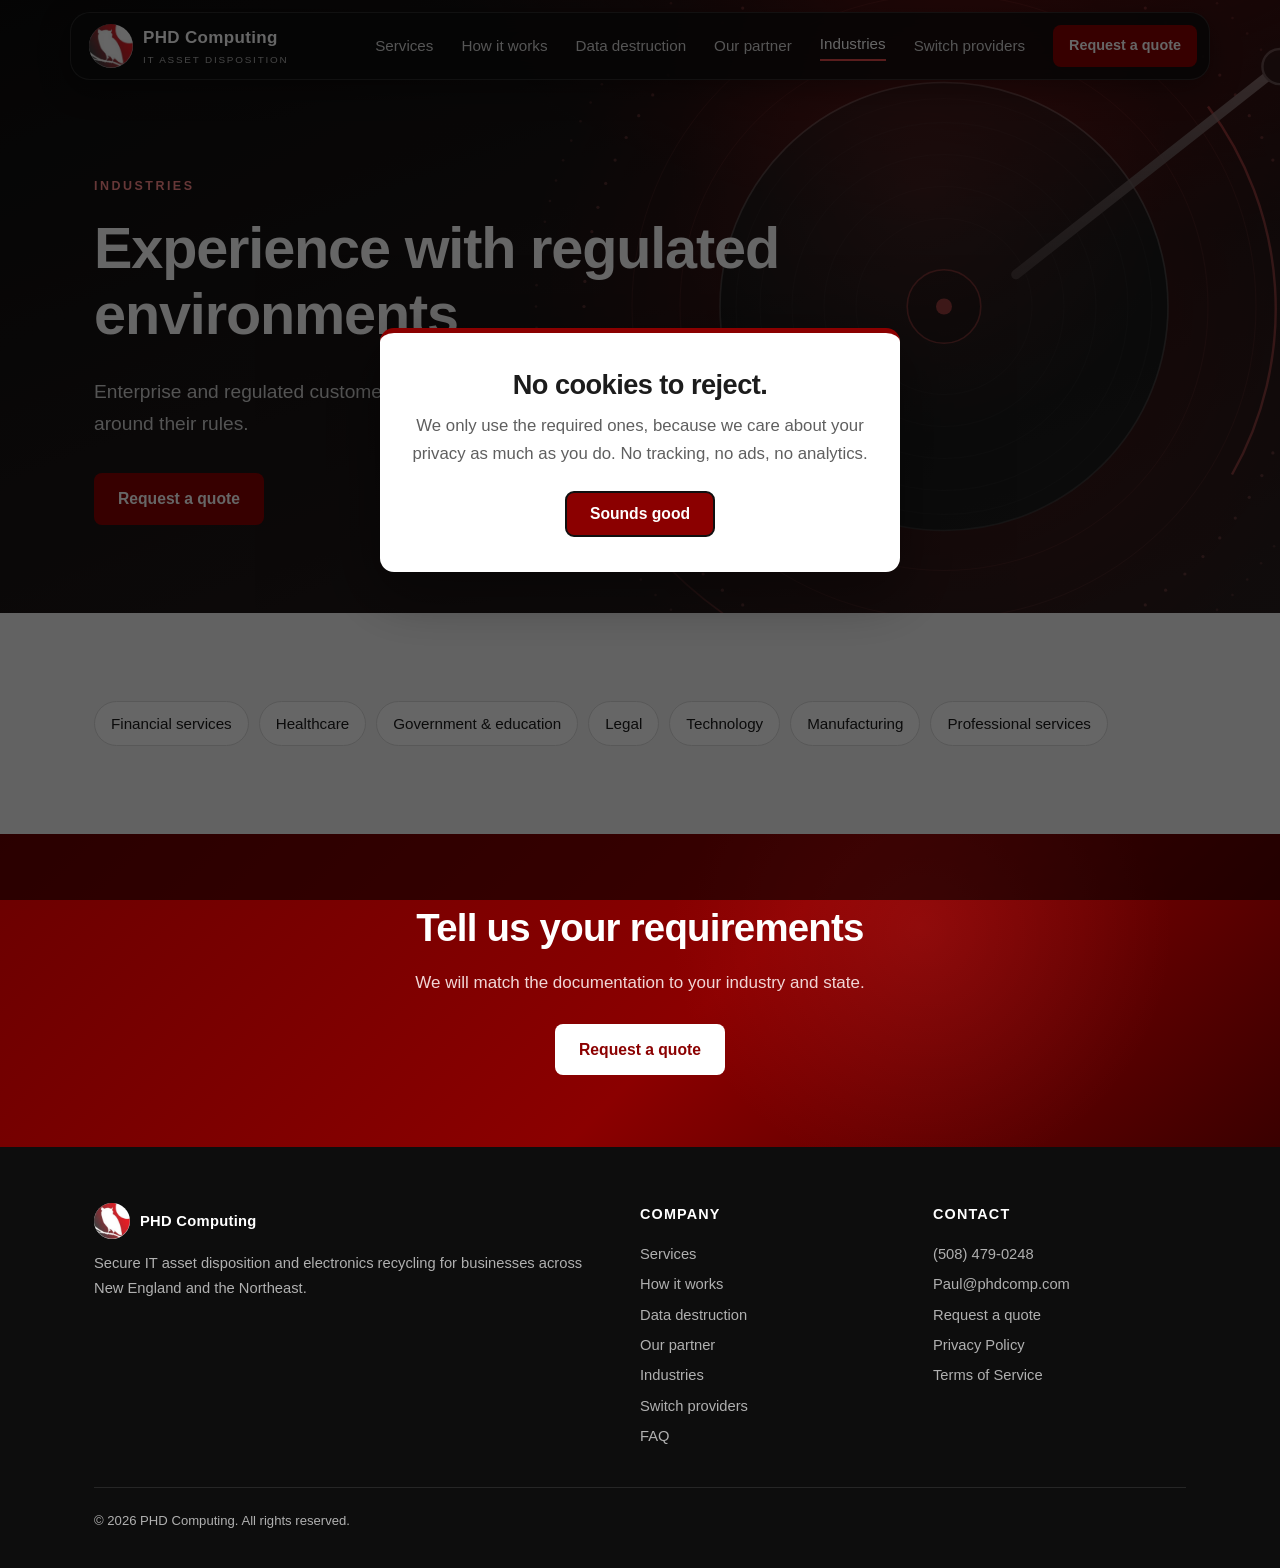
<file: industries.html>
<!doctype html>
<html lang="en"><head><meta charset="utf-8"><meta name="robots" content="noindex,nofollow"><meta name="viewport" content="width=device-width,initial-scale=1">
<title>Industries | PHD Computing</title><meta name="description" content="Experience with regulated environments: financial services, healthcare, government, legal, technology and manufacturing.">
<link rel="icon" href="assets/phd-logo.png"><link rel="stylesheet" href="styles.css"><meta property="og:type" content="website"><meta property="og:site_name" content="PHD Computing"><meta property="og:title" content="Industries | PHD Computing"><meta property="og:description" content="Experience with regulated environments: financial services, healthcare, government, legal, technology and manufacturing."><meta name="twitter:card" content="summary"><meta name="theme-color" content="#0d0d0d"></head><body>
<a class="skip" href="#main">Skip to content</a>
<header><div class="wrap bar">
<a class="logo" href="index.html" aria-label="PHD Computing home"><img src="assets/phd-logo.png" alt="" width="44" height="44"><span>PHD Computing<small>IT Asset Disposition</small></span></a>
<button class="menu" type="button" aria-label="Menu" aria-expanded="false" aria-controls="nav"><span></span><span></span><span></span></button>
<nav id="nav"><a href="services.html">Services</a><a href="process.html">How it works</a><a href="data-destruction.html">Data destruction</a><a href="partners.html">Our partner</a><a href="industries.html" aria-current=page>Industries</a><a href="switch.html">Switch providers</a><a class="btn sm" href="contact.html">Request a quote</a></nav></div></header>
<main id="main"><div class="hero"><div class="hero-art" aria-hidden="true"></div><div class="wrap hin"><div class="eyebrow">Industries</div><h1>Experience with regulated environments</h1><p class="lead">Enterprise and regulated customers need proof. We build the paper trail around their rules.</p><div class="cta"><a class="btn" href="contact.html">Request a quote</a></div></div></div><section><div class="wrap"><div class="sectors"><span>Financial services</span><span>Healthcare</span><span>Government &amp; education</span><span>Legal</span><span>Technology</span><span>Manufacturing</span><span>Professional services</span></div></div></section><section class="cta-band"><div class="wrap"><h2>Tell us your requirements</h2><p>We will match the documentation to your industry and state.</p><a class="btn" href="contact.html">Request a quote</a></div></section></main>
<footer><div class="wrap"><div class="cols">
<div><div class="logo" style="margin-bottom:12px"><img src="assets/phd-logo.png" alt="" width="36" height="36"><span>PHD Computing</span></div><p>Secure IT asset disposition and electronics recycling for businesses across New England and the Northeast.</p></div>
<div><h4>Company</h4><a href="services.html">Services</a><a href="process.html">How it works</a><a href="data-destruction.html">Data destruction</a><a href="partners.html">Our partner</a><a href="industries.html">Industries</a><a href="switch.html">Switch providers</a><a href="faq.html">FAQ</a></div>
<div><h4>Contact</h4><a href="tel:5084790248">(508) 479-0248</a><a href="mailto:Paul@phdcomp.com">Paul@phdcomp.com</a><a href="contact.html">Request a quote</a><a href="privacy.html">Privacy Policy</a><a href="terms.html">Terms of Service</a></div></div>
<div class="fine">&copy; 2026 PHD Computing. All rights reserved.</div></div></footer><div id="ck" class="ck" role="dialog" aria-modal="true" aria-labelledby="ckh" hidden><div class="ckb"><h2 id="ckh">No cookies to reject.</h2><p>We only use the required ones, because we care about your privacy as much as you do. No tracking, no ads, no analytics.</p><button type="button" class="btn" id="ckok">Sounds good</button></div></div><script>(function(){var k='phd_notice_seen',d=document.getElementById('ck');try{if(localStorage.getItem(k))return}catch(e){}d.hidden=false;var b=document.getElementById('ckok');b.focus();function c(){d.hidden=true;try{localStorage.setItem(k,'1')}catch(e){}}b.addEventListener('click',c);document.addEventListener('keydown',function(e){if(e.key==='Escape')c()})})();</script><script>(function(){var b=document.querySelector('.menu'),n=document.getElementById('nav');b.addEventListener('click',function(){var o=n.classList.toggle('open');b.setAttribute('aria-expanded',o);b.classList.toggle('x',o)});n.addEventListener('click',function(e){if(e.target.tagName=='A'){n.classList.remove('open');b.classList.remove('x');b.setAttribute('aria-expanded',false)}})})()</script><script>(function(){var d=document.documentElement;d.classList.add('js');var rm=matchMedia('(prefers-reduced-motion:reduce)').matches;var els=document.querySelectorAll('.rv,.steps');if(rm){els.forEach(function(e){e.classList.add('in')});return}els.forEach(function(e,i){e.style.transitionDelay=(e.classList.contains('rv')?(i%3)*80:0)+'ms'});function chk(){var h=innerHeight*.92;els.forEach(function(e){if(!e.classList.contains('in')&&e.getBoundingClientRect().top<h)e.classList.add('in')})}addEventListener('scroll',chk,{passive:true});addEventListener('resize',chk);chk();setTimeout(chk,150);setTimeout(function(){els.forEach(function(e){e.classList.add('in')})},6000);if(matchMedia('(hover:hover)').matches){document.querySelectorAll('.hero,.cta-band').forEach(function(h){h.addEventListener('mousemove',function(e){var r=h.getBoundingClientRect();h.style.setProperty('--mx',(e.clientX-r.left)+'px');h.style.setProperty('--my',(e.clientY-r.top)+'px')})})}})()</script></body></html>
</file>
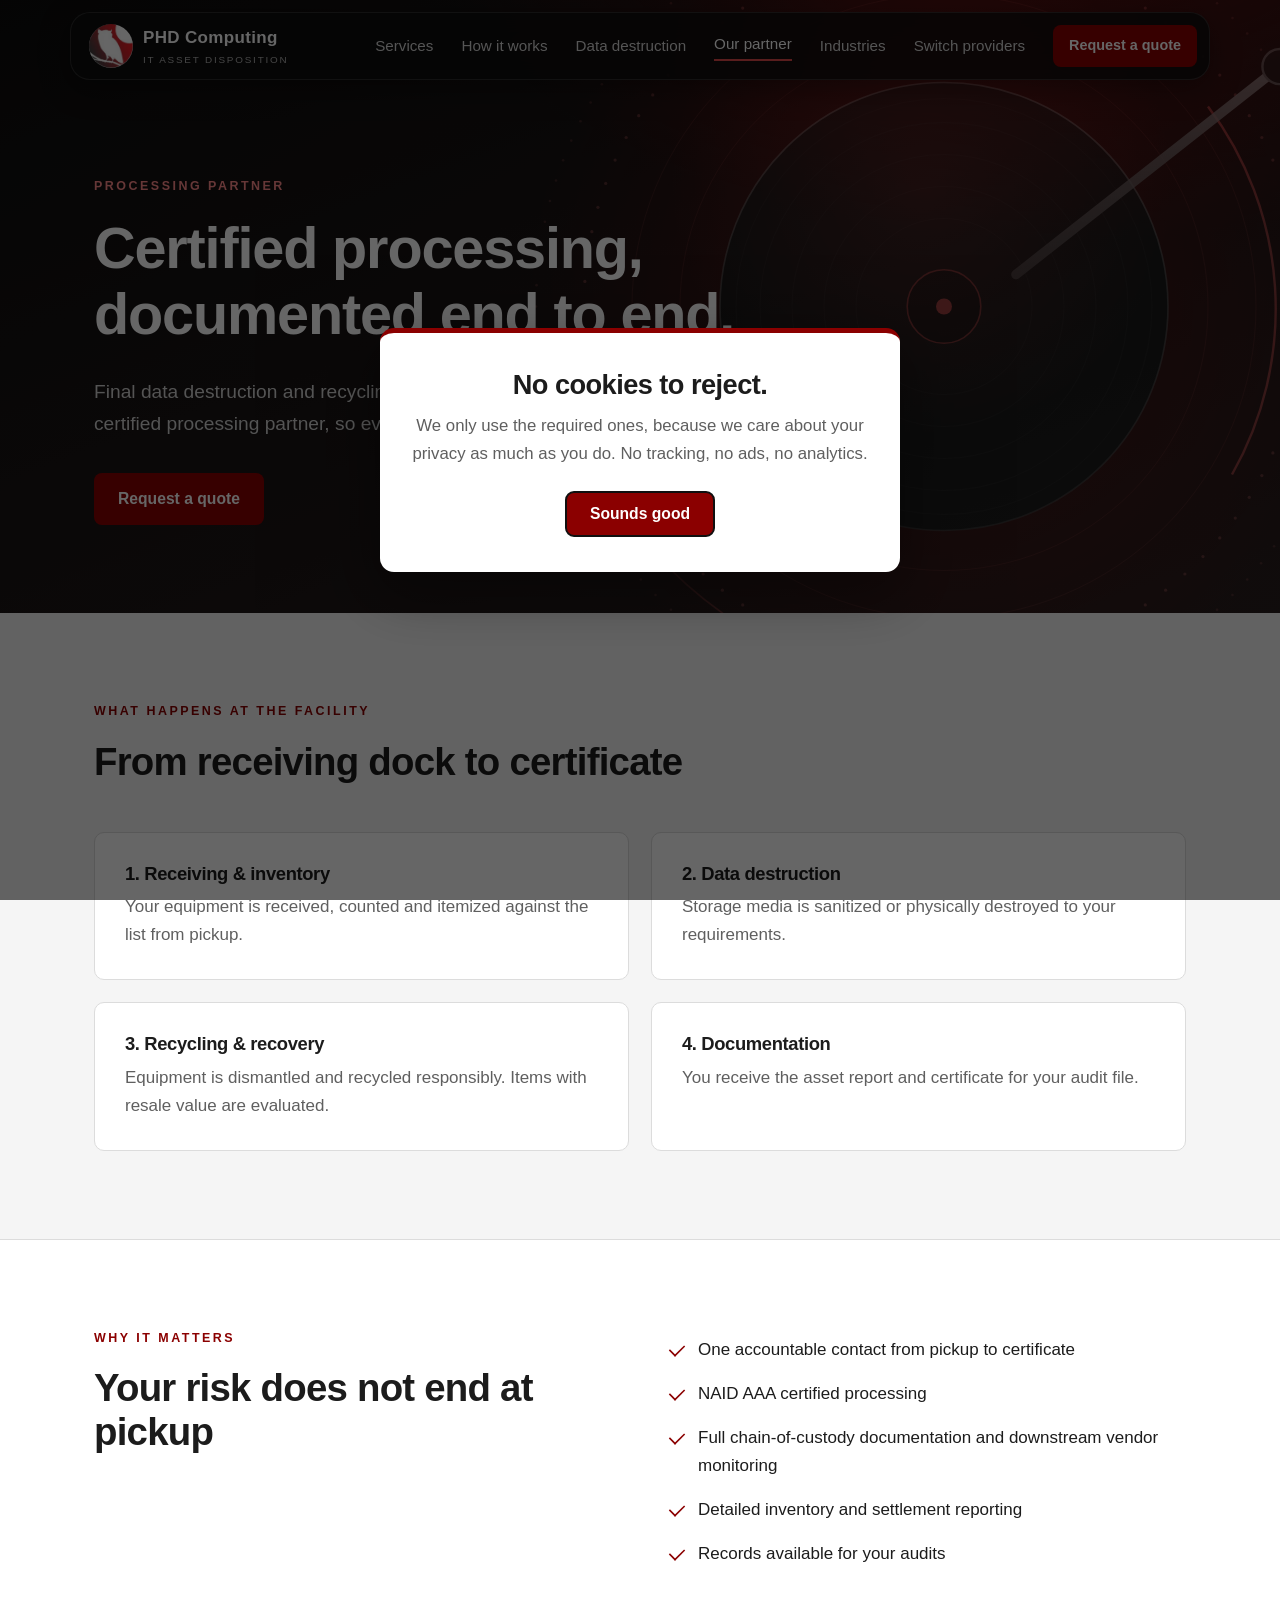
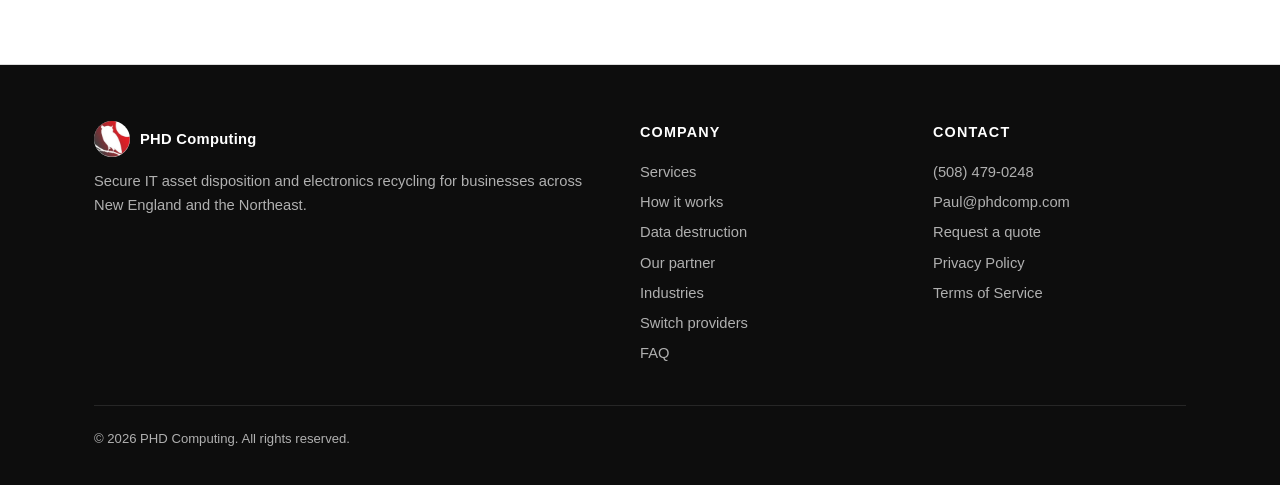
<file: partners.html>
<!doctype html>
<html lang="en"><head><meta charset="utf-8"><meta name="robots" content="noindex,nofollow"><meta name="viewport" content="width=device-width,initial-scale=1">
<title>Our certified processing partner | PHD Computing</title><meta name="description" content="Final data destruction and recycling are performed by our certified processing partner, documented end to end.">
<link rel="icon" href="assets/phd-logo.png"><link rel="stylesheet" href="styles.css"><meta property="og:type" content="website"><meta property="og:site_name" content="PHD Computing"><meta property="og:title" content="Our certified processing partner | PHD Computing"><meta property="og:description" content="Final data destruction and recycling are performed by our certified processing partner, documented end to end."><meta name="twitter:card" content="summary"><meta name="theme-color" content="#0d0d0d"></head><body>
<a class="skip" href="#main">Skip to content</a>
<header><div class="wrap bar">
<a class="logo" href="index.html" aria-label="PHD Computing home"><img src="assets/phd-logo.png" alt="" width="44" height="44"><span>PHD Computing<small>IT Asset Disposition</small></span></a>
<button class="menu" type="button" aria-label="Menu" aria-expanded="false" aria-controls="nav"><span></span><span></span><span></span></button>
<nav id="nav"><a href="services.html">Services</a><a href="process.html">How it works</a><a href="data-destruction.html">Data destruction</a><a href="partners.html" aria-current=page>Our partner</a><a href="industries.html">Industries</a><a href="switch.html">Switch providers</a><a class="btn sm" href="contact.html">Request a quote</a></nav></div></header>
<main id="main"><div class="hero"><div class="hero-art" aria-hidden="true"></div><div class="wrap hin"><div class="eyebrow">Processing partner</div><h1>Certified processing,<br>documented end to end.</h1><p class="lead">Final data destruction and recycling are performed by our NAID AAA certified processing partner, so every job ends with proof, not promises.</p><div class="cta"><a class="btn" href="contact.html">Request a quote</a></div></div></div><!-- Partner is deliberately unnamed (Matt/Paul, 2026-11-20). Do not add the name. -->
<section><div class="wrap"><div class="head"><div class="eyebrow">What happens at the facility</div><h2>From receiving dock to certificate</h2></div><div class="grid g2">
<div class="card rv"><h3>1. Receiving &amp; inventory</h3><p>Your equipment is received, counted and itemized against the list from pickup.</p></div>
<div class="card rv"><h3>2. Data destruction</h3><p>Storage media is sanitized or physically destroyed to your requirements.</p></div>
<div class="card rv"><h3>3. Recycling &amp; recovery</h3><p>Equipment is dismantled and recycled responsibly. Items with resale value are evaluated.</p></div>
<div class="card rv"><h3>4. Documentation</h3><p>You receive the asset report and certificate for your audit file.</p></div></div></div></section>
<section class="alt"><div class="wrap split"><div><div class="head"><div class="eyebrow">Why it matters</div><h2>Your risk does not end at pickup</h2></div></div><ul class="tick"><li>One accountable contact from pickup to certificate</li><li>NAID AAA certified processing</li><li>Full chain-of-custody documentation and downstream vendor monitoring</li><li>Detailed inventory and settlement reporting</li><li>Records available for your audits</li></ul></div></section></main>
<footer><div class="wrap"><div class="cols">
<div><div class="logo" style="margin-bottom:12px"><img src="assets/phd-logo.png" alt="" width="36" height="36"><span>PHD Computing</span></div><p>Secure IT asset disposition and electronics recycling for businesses across New England and the Northeast.</p></div>
<div><h4>Company</h4><a href="services.html">Services</a><a href="process.html">How it works</a><a href="data-destruction.html">Data destruction</a><a href="partners.html">Our partner</a><a href="industries.html">Industries</a><a href="switch.html">Switch providers</a><a href="faq.html">FAQ</a></div>
<div><h4>Contact</h4><a href="tel:5084790248">(508) 479-0248</a><a href="mailto:Paul@phdcomp.com">Paul@phdcomp.com</a><a href="contact.html">Request a quote</a><a href="privacy.html">Privacy Policy</a><a href="terms.html">Terms of Service</a></div></div>
<div class="fine">&copy; 2026 PHD Computing. All rights reserved.</div></div></footer><div id="ck" class="ck" role="dialog" aria-modal="true" aria-labelledby="ckh" hidden><div class="ckb"><h2 id="ckh">No cookies to reject.</h2><p>We only use the required ones, because we care about your privacy as much as you do. No tracking, no ads, no analytics.</p><button type="button" class="btn" id="ckok">Sounds good</button></div></div><script>(function(){var k='phd_notice_seen',d=document.getElementById('ck');try{if(localStorage.getItem(k))return}catch(e){}d.hidden=false;var b=document.getElementById('ckok');b.focus();function c(){d.hidden=true;try{localStorage.setItem(k,'1')}catch(e){}}b.addEventListener('click',c);document.addEventListener('keydown',function(e){if(e.key==='Escape')c()})})();</script><script>(function(){var b=document.querySelector('.menu'),n=document.getElementById('nav');b.addEventListener('click',function(){var o=n.classList.toggle('open');b.setAttribute('aria-expanded',o);b.classList.toggle('x',o)});n.addEventListener('click',function(e){if(e.target.tagName=='A'){n.classList.remove('open');b.classList.remove('x');b.setAttribute('aria-expanded',false)}})})()</script><script>(function(){var d=document.documentElement;d.classList.add('js');var rm=matchMedia('(prefers-reduced-motion:reduce)').matches;var els=document.querySelectorAll('.rv,.steps');if(rm){els.forEach(function(e){e.classList.add('in')});return}els.forEach(function(e,i){e.style.transitionDelay=(e.classList.contains('rv')?(i%3)*80:0)+'ms'});function chk(){var h=innerHeight*.92;els.forEach(function(e){if(!e.classList.contains('in')&&e.getBoundingClientRect().top<h)e.classList.add('in')})}addEventListener('scroll',chk,{passive:true});addEventListener('resize',chk);chk();setTimeout(chk,150);setTimeout(function(){els.forEach(function(e){e.classList.add('in')})},6000);if(matchMedia('(hover:hover)').matches){document.querySelectorAll('.hero,.cta-band').forEach(function(h){h.addEventListener('mousemove',function(e){var r=h.getBoundingClientRect();h.style.setProperty('--mx',(e.clientX-r.left)+'px');h.style.setProperty('--my',(e.clientY-r.top)+'px')})})}})()</script></body></html>
</file>
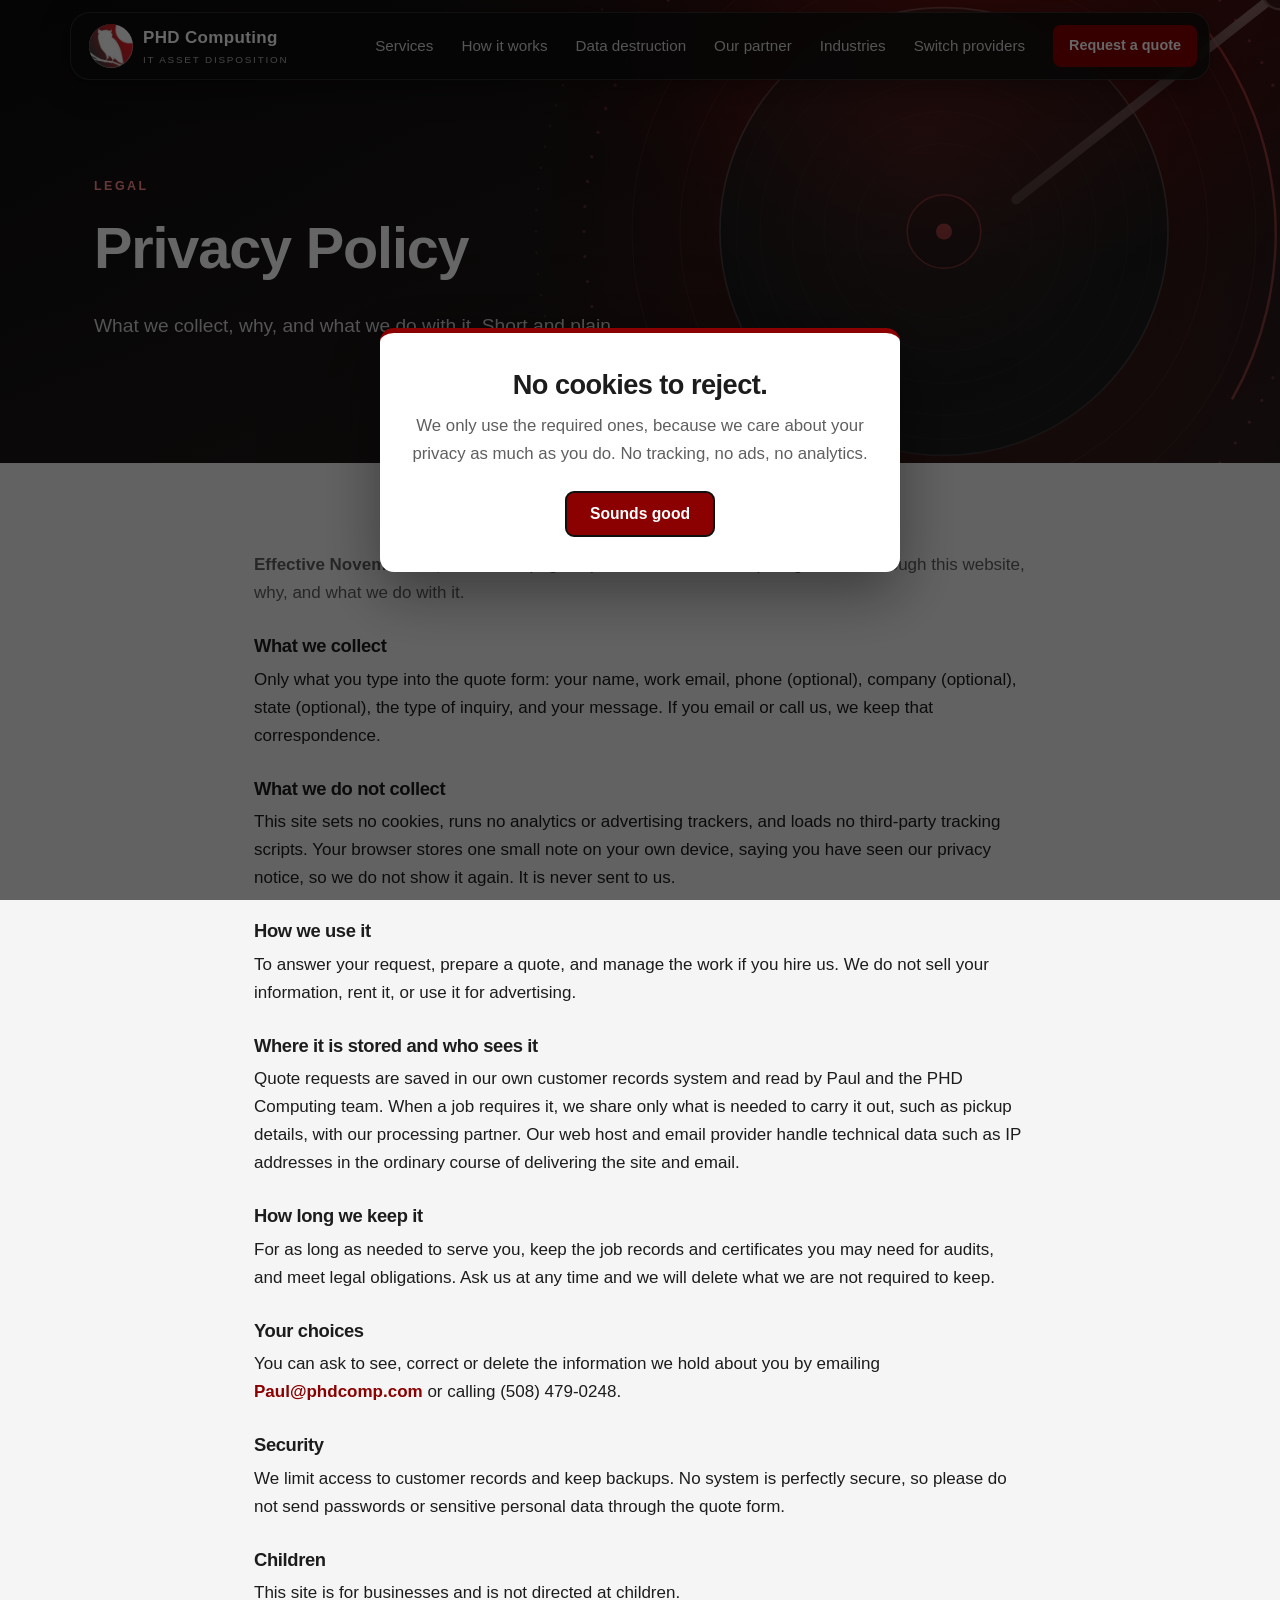
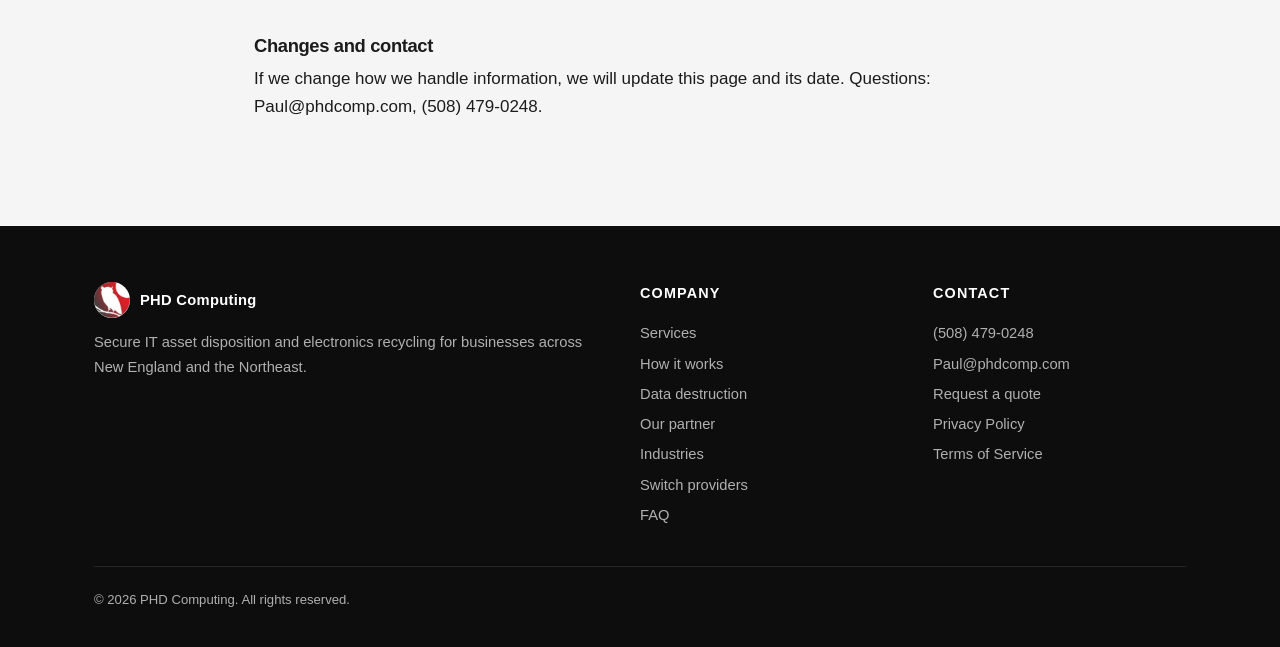
<file: privacy.html>
<!doctype html>
<html lang="en"><head><meta charset="utf-8"><meta name="robots" content="noindex,nofollow"><meta name="viewport" content="width=device-width,initial-scale=1">
<title>Privacy Policy | PHD Computing</title><meta name="description" content="How PHD Computing collects, uses and protects the information you send us. No cookies, no tracking.">
<link rel="icon" href="assets/phd-logo.png"><link rel="stylesheet" href="styles.css"><meta property="og:type" content="website"><meta property="og:site_name" content="PHD Computing"><meta property="og:title" content="Privacy Policy | PHD Computing"><meta property="og:description" content="How PHD Computing collects, uses and protects the information you send us. No cookies, no tracking."><meta name="twitter:card" content="summary"><meta name="theme-color" content="#0d0d0d"></head><body>
<a class="skip" href="#main">Skip to content</a>
<header><div class="wrap bar">
<a class="logo" href="index.html" aria-label="PHD Computing home"><img src="assets/phd-logo.png" alt="" width="44" height="44"><span>PHD Computing<small>IT Asset Disposition</small></span></a>
<button class="menu" type="button" aria-label="Menu" aria-expanded="false" aria-controls="nav"><span></span><span></span><span></span></button>
<nav id="nav"><a href="services.html">Services</a><a href="process.html">How it works</a><a href="data-destruction.html">Data destruction</a><a href="partners.html">Our partner</a><a href="industries.html">Industries</a><a href="switch.html">Switch providers</a><a class="btn sm" href="contact.html">Request a quote</a></nav></div></header>
<main id="main"><div class="hero"><div class="hero-art" aria-hidden="true"></div><div class="wrap hin"><div class="eyebrow">Legal</div><h1>Privacy Policy</h1><p class="lead">What we collect, why, and what we do with it. Short and plain.</p></div></div><section><div class="wrap" style="max-width:820px"><p style="color:var(--muted)"><b>Effective November 20, 2026.</b> This page explains what PHD Computing collects through this website, why, and what we do with it.</p>
<h3 style="margin-top:28px">What we collect</h3>
<p>Only what you type into the quote form: your name, work email, phone (optional), company (optional), state (optional), the type of inquiry, and your message. If you email or call us, we keep that correspondence.</p>
<h3 style="margin-top:28px">What we do not collect</h3>
<p>This site sets no cookies, runs no analytics or advertising trackers, and loads no third-party tracking scripts. Your browser stores one small note on your own device, saying you have seen our privacy notice, so we do not show it again. It is never sent to us.</p>
<h3 style="margin-top:28px">How we use it</h3>
<p>To answer your request, prepare a quote, and manage the work if you hire us. We do not sell your information, rent it, or use it for advertising.</p>
<h3 style="margin-top:28px">Where it is stored and who sees it</h3>
<p>Quote requests are saved in our own customer records system and read by Paul and the PHD Computing team. When a job requires it, we share only what is needed to carry it out, such as pickup details, with our processing partner. Our web host and email provider handle technical data such as IP addresses in the ordinary course of delivering the site and email.</p>
<h3 style="margin-top:28px">How long we keep it</h3>
<p>For as long as needed to serve you, keep the job records and certificates you may need for audits, and meet legal obligations. Ask us at any time and we will delete what we are not required to keep.</p>
<h3 style="margin-top:28px">Your choices</h3>
<p>You can ask to see, correct or delete the information we hold about you by emailing <a class="more" href="mailto:Paul@phdcomp.com">Paul@phdcomp.com</a> or calling (508) 479-0248.</p>
<h3 style="margin-top:28px">Security</h3>
<p>We limit access to customer records and keep backups. No system is perfectly secure, so please do not send passwords or sensitive personal data through the quote form.</p>
<h3 style="margin-top:28px">Children</h3>
<p>This site is for businesses and is not directed at children.</p>
<h3 style="margin-top:28px">Changes and contact</h3>
<p>If we change how we handle information, we will update this page and its date. Questions: Paul@phdcomp.com, (508) 479-0248.</p></div></section></main>
<footer><div class="wrap"><div class="cols">
<div><div class="logo" style="margin-bottom:12px"><img src="assets/phd-logo.png" alt="" width="36" height="36"><span>PHD Computing</span></div><p>Secure IT asset disposition and electronics recycling for businesses across New England and the Northeast.</p></div>
<div><h4>Company</h4><a href="services.html">Services</a><a href="process.html">How it works</a><a href="data-destruction.html">Data destruction</a><a href="partners.html">Our partner</a><a href="industries.html">Industries</a><a href="switch.html">Switch providers</a><a href="faq.html">FAQ</a></div>
<div><h4>Contact</h4><a href="tel:5084790248">(508) 479-0248</a><a href="mailto:Paul@phdcomp.com">Paul@phdcomp.com</a><a href="contact.html">Request a quote</a><a href="privacy.html">Privacy Policy</a><a href="terms.html">Terms of Service</a></div></div>
<div class="fine">&copy; 2026 PHD Computing. All rights reserved.</div></div></footer><div id="ck" class="ck" role="dialog" aria-modal="true" aria-labelledby="ckh" hidden><div class="ckb"><h2 id="ckh">No cookies to reject.</h2><p>We only use the required ones, because we care about your privacy as much as you do. No tracking, no ads, no analytics.</p><button type="button" class="btn" id="ckok">Sounds good</button></div></div><script>(function(){var k='phd_notice_seen',d=document.getElementById('ck');try{if(localStorage.getItem(k))return}catch(e){}d.hidden=false;var b=document.getElementById('ckok');b.focus();function c(){d.hidden=true;try{localStorage.setItem(k,'1')}catch(e){}}b.addEventListener('click',c);document.addEventListener('keydown',function(e){if(e.key==='Escape')c()})})();</script><script>(function(){var b=document.querySelector('.menu'),n=document.getElementById('nav');b.addEventListener('click',function(){var o=n.classList.toggle('open');b.setAttribute('aria-expanded',o);b.classList.toggle('x',o)});n.addEventListener('click',function(e){if(e.target.tagName=='A'){n.classList.remove('open');b.classList.remove('x');b.setAttribute('aria-expanded',false)}})})()</script><script>(function(){var d=document.documentElement;d.classList.add('js');var rm=matchMedia('(prefers-reduced-motion:reduce)').matches;var els=document.querySelectorAll('.rv,.steps');if(rm){els.forEach(function(e){e.classList.add('in')});return}els.forEach(function(e,i){e.style.transitionDelay=(e.classList.contains('rv')?(i%3)*80:0)+'ms'});function chk(){var h=innerHeight*.92;els.forEach(function(e){if(!e.classList.contains('in')&&e.getBoundingClientRect().top<h)e.classList.add('in')})}addEventListener('scroll',chk,{passive:true});addEventListener('resize',chk);chk();setTimeout(chk,150);setTimeout(function(){els.forEach(function(e){e.classList.add('in')})},6000);if(matchMedia('(hover:hover)').matches){document.querySelectorAll('.hero,.cta-band').forEach(function(h){h.addEventListener('mousemove',function(e){var r=h.getBoundingClientRect();h.style.setProperty('--mx',(e.clientX-r.left)+'px');h.style.setProperty('--my',(e.clientY-r.top)+'px')})})}})()</script></body></html>
</file>
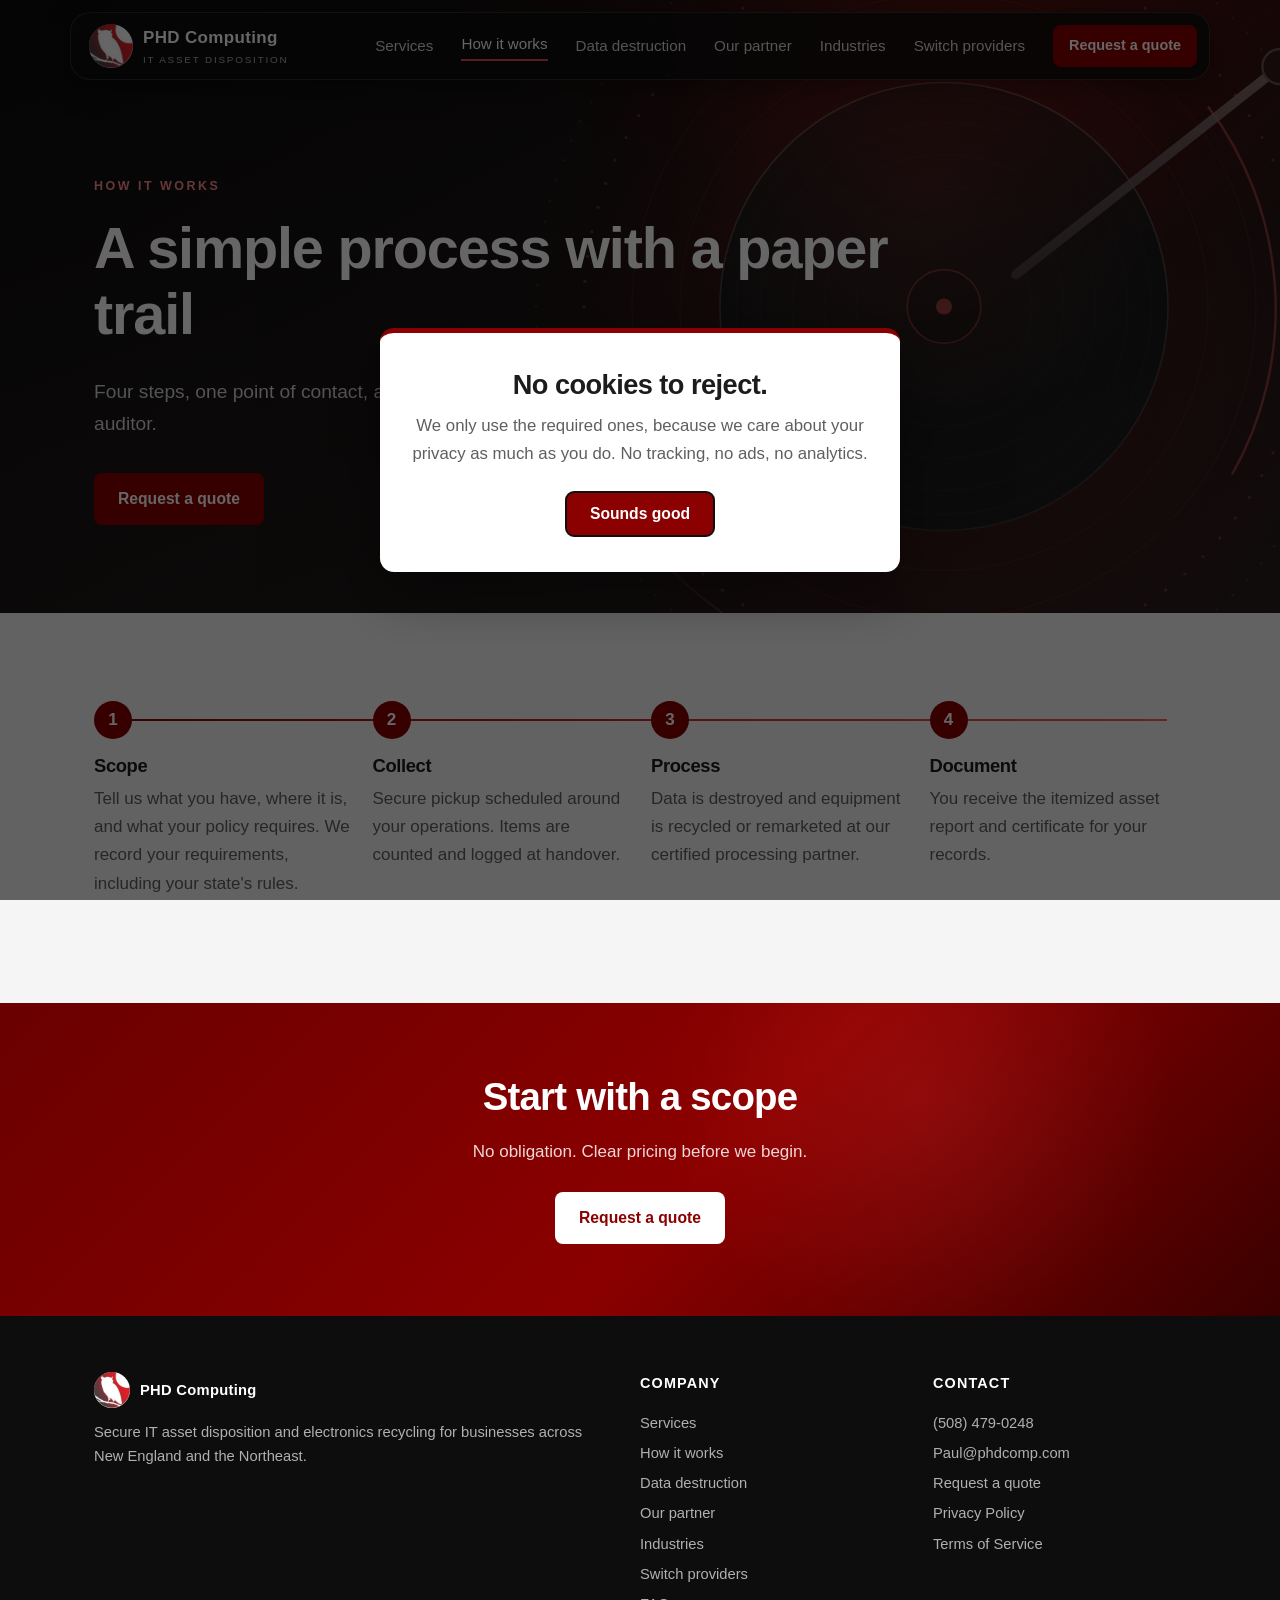
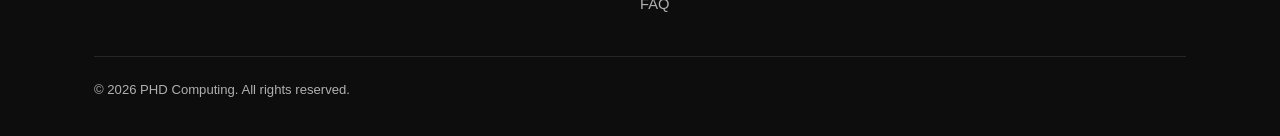
<file: process.html>
<!doctype html>
<html lang="en"><head><meta charset="utf-8"><meta name="robots" content="noindex,nofollow"><meta name="viewport" content="width=device-width,initial-scale=1">
<title>How it works | PHD Computing</title><meta name="description" content="Our four-step process: scope, collect, process and document, with a paper trail for every job.">
<link rel="icon" href="assets/phd-logo.png"><link rel="stylesheet" href="styles.css"><meta property="og:type" content="website"><meta property="og:site_name" content="PHD Computing"><meta property="og:title" content="How it works | PHD Computing"><meta property="og:description" content="Our four-step process: scope, collect, process and document, with a paper trail for every job."><meta name="twitter:card" content="summary"><meta name="theme-color" content="#0d0d0d"></head><body>
<a class="skip" href="#main">Skip to content</a>
<header><div class="wrap bar">
<a class="logo" href="index.html" aria-label="PHD Computing home"><img src="assets/phd-logo.png" alt="" width="44" height="44"><span>PHD Computing<small>IT Asset Disposition</small></span></a>
<button class="menu" type="button" aria-label="Menu" aria-expanded="false" aria-controls="nav"><span></span><span></span><span></span></button>
<nav id="nav"><a href="services.html">Services</a><a href="process.html" aria-current=page>How it works</a><a href="data-destruction.html">Data destruction</a><a href="partners.html">Our partner</a><a href="industries.html">Industries</a><a href="switch.html">Switch providers</a><a class="btn sm" href="contact.html">Request a quote</a></nav></div></header>
<main id="main"><div class="hero"><div class="hero-art" aria-hidden="true"></div><div class="wrap hin"><div class="eyebrow">How it works</div><h1>A simple process with a paper trail</h1><p class="lead">Four steps, one point of contact, and documentation you can hand to an auditor.</p><div class="cta"><a class="btn" href="contact.html">Request a quote</a></div></div></div><section><div class="wrap"><div class="steps">
<div class="step rv"><h3>Scope</h3><p>Tell us what you have, where it is, and what your policy requires. We record your requirements, including your state's rules.</p></div>
<div class="step rv"><h3>Collect</h3><p>Secure pickup scheduled around your operations. Items are counted and logged at handover.</p></div>
<div class="step rv"><h3>Process</h3><p>Data is destroyed and equipment is recycled or remarketed at our certified processing partner.</p></div>
<div class="step rv"><h3>Document</h3><p>You receive the itemized asset report and certificate for your records.</p></div></div></div></section>
<section class="cta-band"><div class="wrap"><h2>Start with a scope</h2><p>No obligation. Clear pricing before we begin.</p><a class="btn" href="contact.html">Request a quote</a></div></section></main>
<footer><div class="wrap"><div class="cols">
<div><div class="logo" style="margin-bottom:12px"><img src="assets/phd-logo.png" alt="" width="36" height="36"><span>PHD Computing</span></div><p>Secure IT asset disposition and electronics recycling for businesses across New England and the Northeast.</p></div>
<div><h4>Company</h4><a href="services.html">Services</a><a href="process.html">How it works</a><a href="data-destruction.html">Data destruction</a><a href="partners.html">Our partner</a><a href="industries.html">Industries</a><a href="switch.html">Switch providers</a><a href="faq.html">FAQ</a></div>
<div><h4>Contact</h4><a href="tel:5084790248">(508) 479-0248</a><a href="mailto:Paul@phdcomp.com">Paul@phdcomp.com</a><a href="contact.html">Request a quote</a><a href="privacy.html">Privacy Policy</a><a href="terms.html">Terms of Service</a></div></div>
<div class="fine">&copy; 2026 PHD Computing. All rights reserved.</div></div></footer><div id="ck" class="ck" role="dialog" aria-modal="true" aria-labelledby="ckh" hidden><div class="ckb"><h2 id="ckh">No cookies to reject.</h2><p>We only use the required ones, because we care about your privacy as much as you do. No tracking, no ads, no analytics.</p><button type="button" class="btn" id="ckok">Sounds good</button></div></div><script>(function(){var k='phd_notice_seen',d=document.getElementById('ck');try{if(localStorage.getItem(k))return}catch(e){}d.hidden=false;var b=document.getElementById('ckok');b.focus();function c(){d.hidden=true;try{localStorage.setItem(k,'1')}catch(e){}}b.addEventListener('click',c);document.addEventListener('keydown',function(e){if(e.key==='Escape')c()})})();</script><script>(function(){var b=document.querySelector('.menu'),n=document.getElementById('nav');b.addEventListener('click',function(){var o=n.classList.toggle('open');b.setAttribute('aria-expanded',o);b.classList.toggle('x',o)});n.addEventListener('click',function(e){if(e.target.tagName=='A'){n.classList.remove('open');b.classList.remove('x');b.setAttribute('aria-expanded',false)}})})()</script><script>(function(){var d=document.documentElement;d.classList.add('js');var rm=matchMedia('(prefers-reduced-motion:reduce)').matches;var els=document.querySelectorAll('.rv,.steps');if(rm){els.forEach(function(e){e.classList.add('in')});return}els.forEach(function(e,i){e.style.transitionDelay=(e.classList.contains('rv')?(i%3)*80:0)+'ms'});function chk(){var h=innerHeight*.92;els.forEach(function(e){if(!e.classList.contains('in')&&e.getBoundingClientRect().top<h)e.classList.add('in')})}addEventListener('scroll',chk,{passive:true});addEventListener('resize',chk);chk();setTimeout(chk,150);setTimeout(function(){els.forEach(function(e){e.classList.add('in')})},6000);if(matchMedia('(hover:hover)').matches){document.querySelectorAll('.hero,.cta-band').forEach(function(h){h.addEventListener('mousemove',function(e){var r=h.getBoundingClientRect();h.style.setProperty('--mx',(e.clientX-r.left)+'px');h.style.setProperty('--my',(e.clientY-r.top)+'px')})})}})()</script></body></html>
</file>
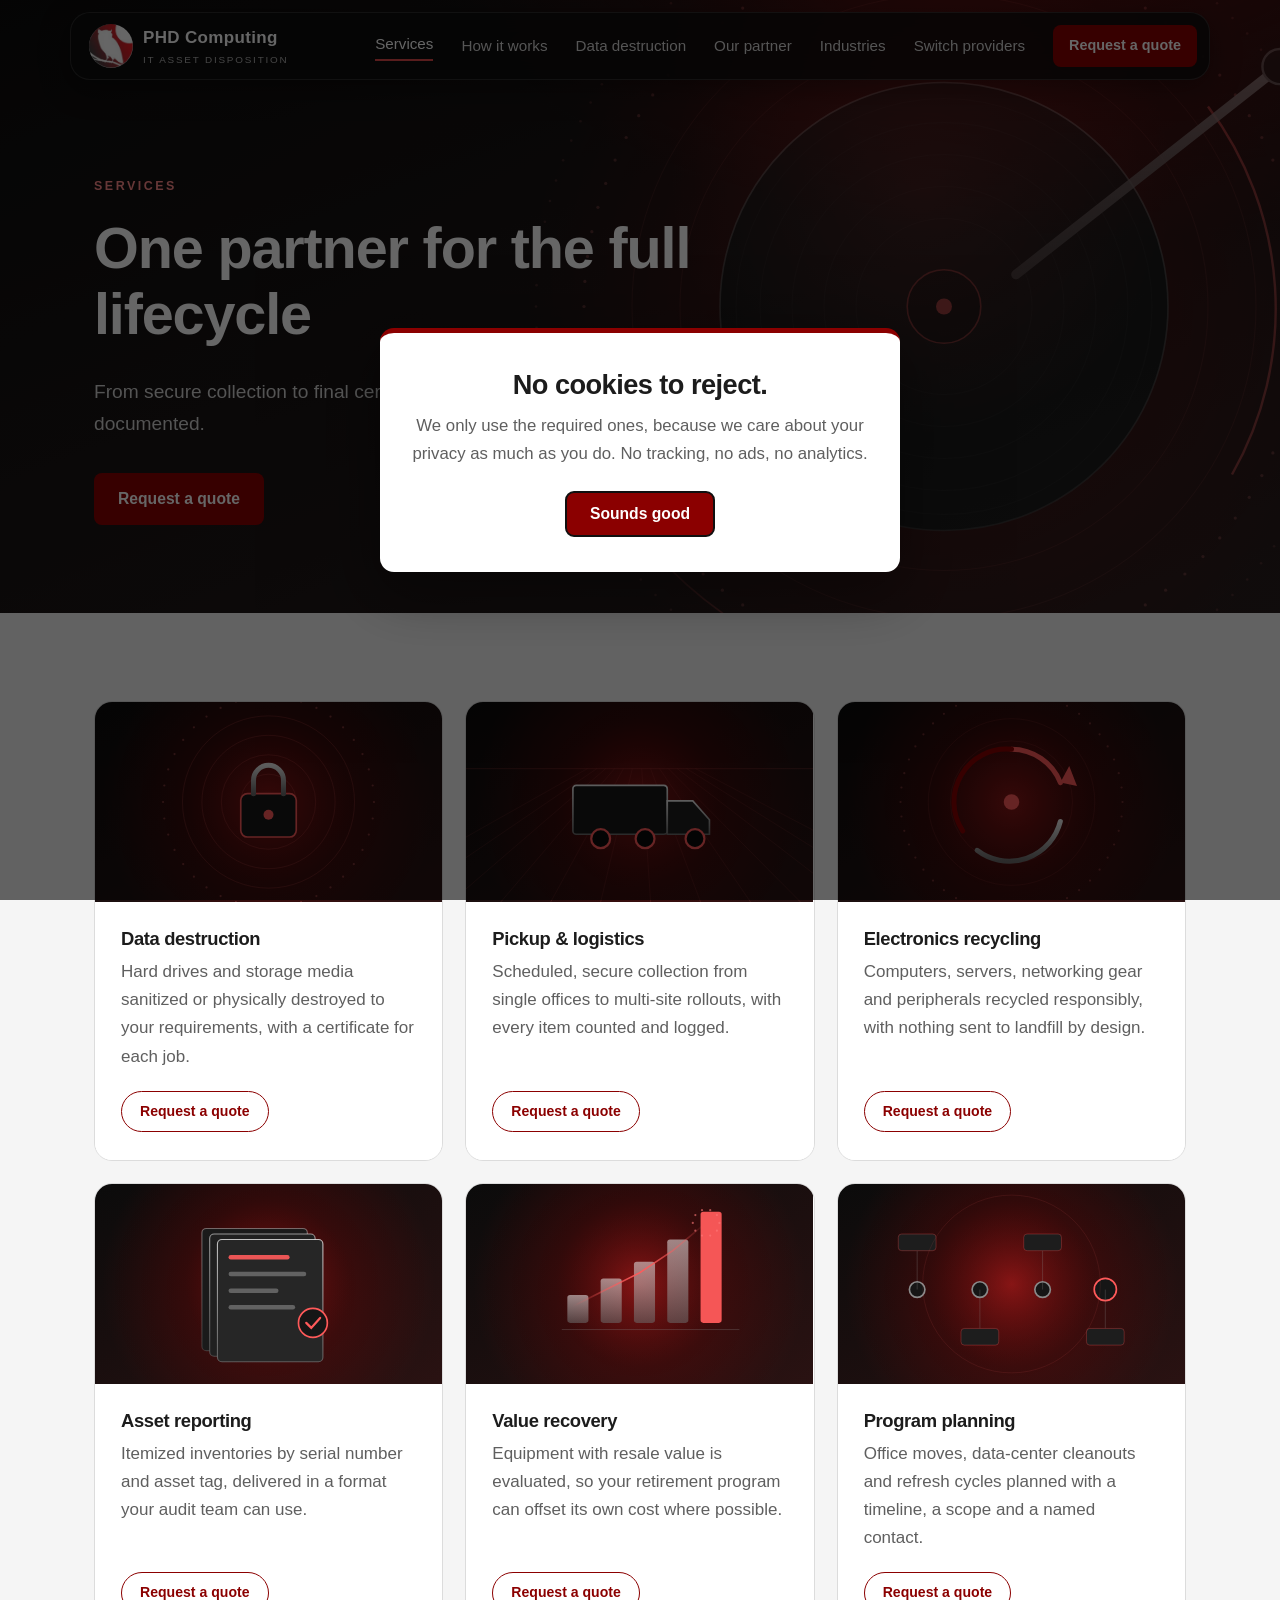
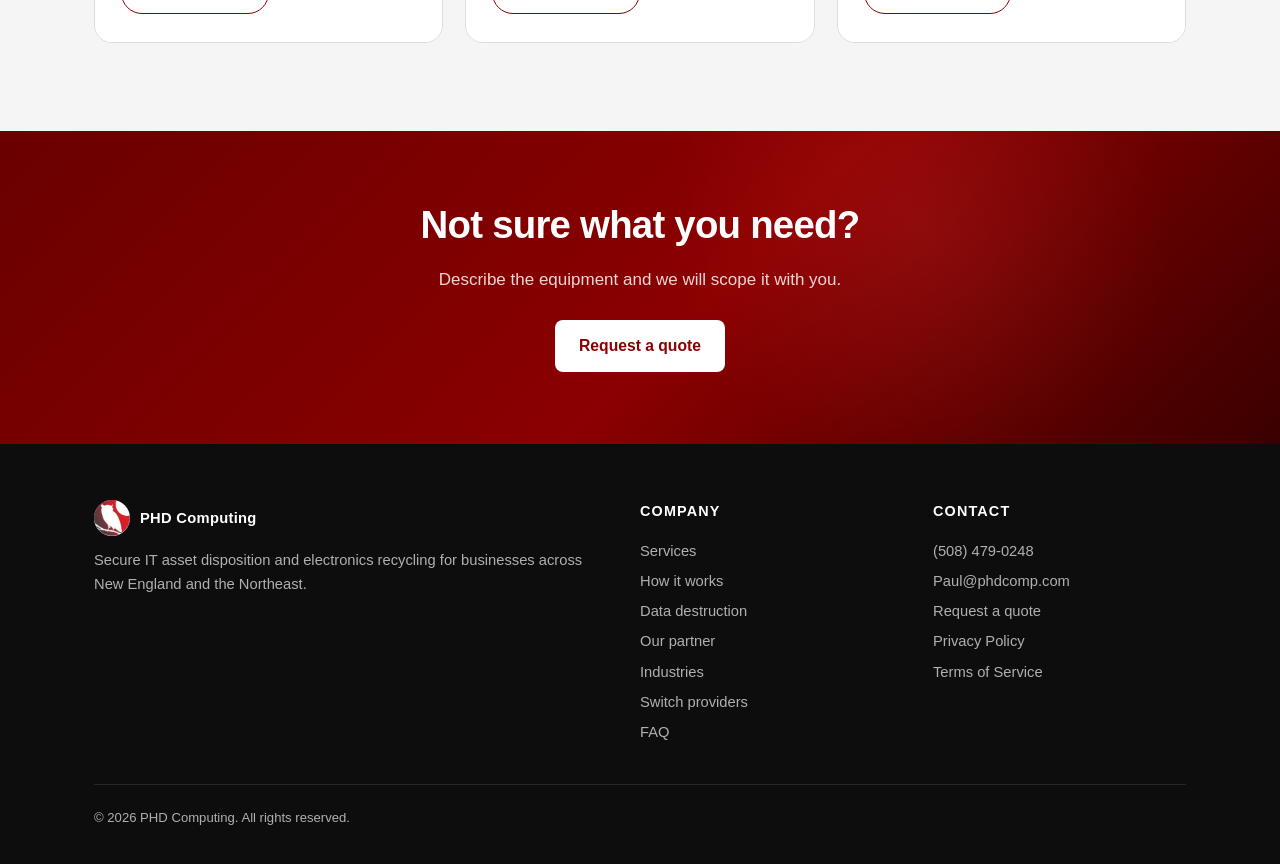
<file: services.html>
<!doctype html>
<html lang="en"><head><meta charset="utf-8"><meta name="robots" content="noindex,nofollow"><meta name="viewport" content="width=device-width,initial-scale=1">
<title>IT Asset Disposition Services, Massachusetts &amp; New England | PHD Computing</title><meta name="description" content="IT asset disposition services: data destruction, secure pickup, electronics recycling, asset reporting, value recovery and program planning.">
<link rel="icon" href="assets/phd-logo.png"><link rel="stylesheet" href="styles.css"><meta property="og:type" content="website"><meta property="og:site_name" content="PHD Computing"><meta property="og:title" content="IT Asset Disposition Services, Massachusetts &amp; New England | PHD Computing"><meta property="og:description" content="IT asset disposition services: data destruction, secure pickup, electronics recycling, asset reporting, value recovery and program planning."><meta name="twitter:card" content="summary"><meta name="theme-color" content="#0d0d0d"></head><body>
<a class="skip" href="#main">Skip to content</a>
<header><div class="wrap bar">
<a class="logo" href="index.html" aria-label="PHD Computing home"><img src="assets/phd-logo.png" alt="" width="44" height="44"><span>PHD Computing<small>IT Asset Disposition</small></span></a>
<button class="menu" type="button" aria-label="Menu" aria-expanded="false" aria-controls="nav"><span></span><span></span><span></span></button>
<nav id="nav"><a href="services.html" aria-current=page>Services</a><a href="process.html">How it works</a><a href="data-destruction.html">Data destruction</a><a href="partners.html">Our partner</a><a href="industries.html">Industries</a><a href="switch.html">Switch providers</a><a class="btn sm" href="contact.html">Request a quote</a></nav></div></header>
<main id="main"><div class="hero"><div class="hero-art" aria-hidden="true"></div><div class="wrap hin"><div class="eyebrow">Services</div><h1>One partner for the full lifecycle</h1><p class="lead">From secure collection to final certificate, every step is tracked and documented.</p><div class="cta"><a class="btn" href="contact.html">Request a quote</a></div></div></div><section><div class="wrap"><div class="grid g3"><a class="icard rv" href="contact.html"><div class="im" style="background-image:url(assets/card-lock.svg)"></div><div class="tx"><h3>Data destruction</h3><p>Hard drives and storage media sanitized or physically destroyed to your requirements, with a certificate for each job.</p><span class="pill">Request a quote</span></div></a><a class="icard rv" href="contact.html"><div class="im" style="background-image:url(assets/card-truck.svg)"></div><div class="tx"><h3>Pickup &amp; logistics</h3><p>Scheduled, secure collection from single offices to multi-site rollouts, with every item counted and logged.</p><span class="pill">Request a quote</span></div></a><a class="icard rv" href="contact.html"><div class="im" style="background-image:url(assets/card-cycle.svg)"></div><div class="tx"><h3>Electronics recycling</h3><p>Computers, servers, networking gear and peripherals recycled responsibly, with nothing sent to landfill by design.</p><span class="pill">Request a quote</span></div></a><a class="icard rv" href="contact.html"><div class="im" style="background-image:url(assets/card-doc.svg)"></div><div class="tx"><h3>Asset reporting</h3><p>Itemized inventories by serial number and asset tag, delivered in a format your audit team can use.</p><span class="pill">Request a quote</span></div></a><a class="icard rv" href="contact.html"><div class="im" style="background-image:url(assets/card-dollar.svg)"></div><div class="tx"><h3>Value recovery</h3><p>Equipment with resale value is evaluated, so your retirement program can offset its own cost where possible.</p><span class="pill">Request a quote</span></div></a><a class="icard rv" href="contact.html"><div class="im" style="background-image:url(assets/card-bars.svg)"></div><div class="tx"><h3>Program planning</h3><p>Office moves, data-center cleanouts and refresh cycles planned with a timeline, a scope and a named contact.</p><span class="pill">Request a quote</span></div></a></div></div></section><section class="cta-band"><div class="wrap"><h2>Not sure what you need?</h2><p>Describe the equipment and we will scope it with you.</p><a class="btn" href="contact.html">Request a quote</a></div></section></main>
<footer><div class="wrap"><div class="cols">
<div><div class="logo" style="margin-bottom:12px"><img src="assets/phd-logo.png" alt="" width="36" height="36"><span>PHD Computing</span></div><p>Secure IT asset disposition and electronics recycling for businesses across New England and the Northeast.</p></div>
<div><h4>Company</h4><a href="services.html">Services</a><a href="process.html">How it works</a><a href="data-destruction.html">Data destruction</a><a href="partners.html">Our partner</a><a href="industries.html">Industries</a><a href="switch.html">Switch providers</a><a href="faq.html">FAQ</a></div>
<div><h4>Contact</h4><a href="tel:5084790248">(508) 479-0248</a><a href="mailto:Paul@phdcomp.com">Paul@phdcomp.com</a><a href="contact.html">Request a quote</a><a href="privacy.html">Privacy Policy</a><a href="terms.html">Terms of Service</a></div></div>
<div class="fine">&copy; 2026 PHD Computing. All rights reserved.</div></div></footer><div id="ck" class="ck" role="dialog" aria-modal="true" aria-labelledby="ckh" hidden><div class="ckb"><h2 id="ckh">No cookies to reject.</h2><p>We only use the required ones, because we care about your privacy as much as you do. No tracking, no ads, no analytics.</p><button type="button" class="btn" id="ckok">Sounds good</button></div></div><script>(function(){var k='phd_notice_seen',d=document.getElementById('ck');try{if(localStorage.getItem(k))return}catch(e){}d.hidden=false;var b=document.getElementById('ckok');b.focus();function c(){d.hidden=true;try{localStorage.setItem(k,'1')}catch(e){}}b.addEventListener('click',c);document.addEventListener('keydown',function(e){if(e.key==='Escape')c()})})();</script><script>(function(){var b=document.querySelector('.menu'),n=document.getElementById('nav');b.addEventListener('click',function(){var o=n.classList.toggle('open');b.setAttribute('aria-expanded',o);b.classList.toggle('x',o)});n.addEventListener('click',function(e){if(e.target.tagName=='A'){n.classList.remove('open');b.classList.remove('x');b.setAttribute('aria-expanded',false)}})})()</script><script>(function(){var d=document.documentElement;d.classList.add('js');var rm=matchMedia('(prefers-reduced-motion:reduce)').matches;var els=document.querySelectorAll('.rv,.steps');if(rm){els.forEach(function(e){e.classList.add('in')});return}els.forEach(function(e,i){e.style.transitionDelay=(e.classList.contains('rv')?(i%3)*80:0)+'ms'});function chk(){var h=innerHeight*.92;els.forEach(function(e){if(!e.classList.contains('in')&&e.getBoundingClientRect().top<h)e.classList.add('in')})}addEventListener('scroll',chk,{passive:true});addEventListener('resize',chk);chk();setTimeout(chk,150);setTimeout(function(){els.forEach(function(e){e.classList.add('in')})},6000);if(matchMedia('(hover:hover)').matches){document.querySelectorAll('.hero,.cta-band').forEach(function(h){h.addEventListener('mousemove',function(e){var r=h.getBoundingClientRect();h.style.setProperty('--mx',(e.clientX-r.left)+'px');h.style.setProperty('--my',(e.clientY-r.top)+'px')})})}})()</script></body></html>
</file>
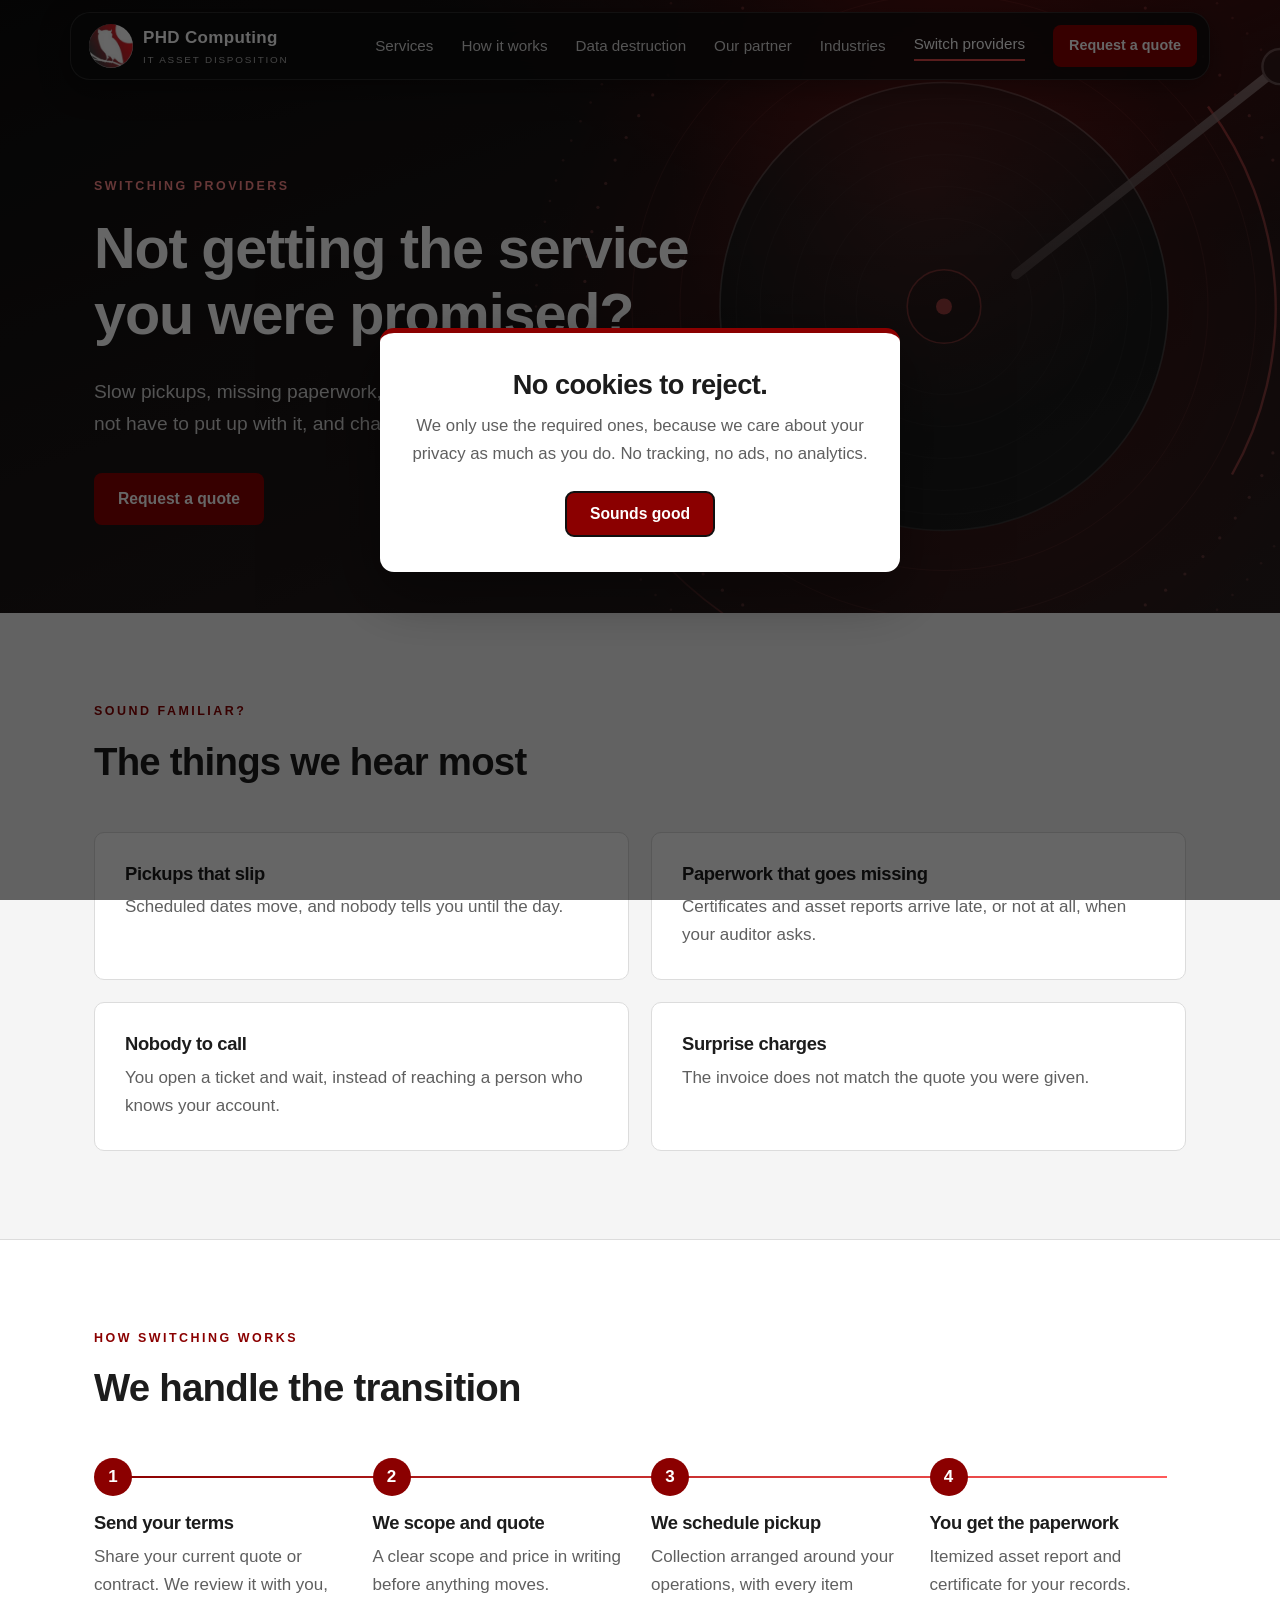
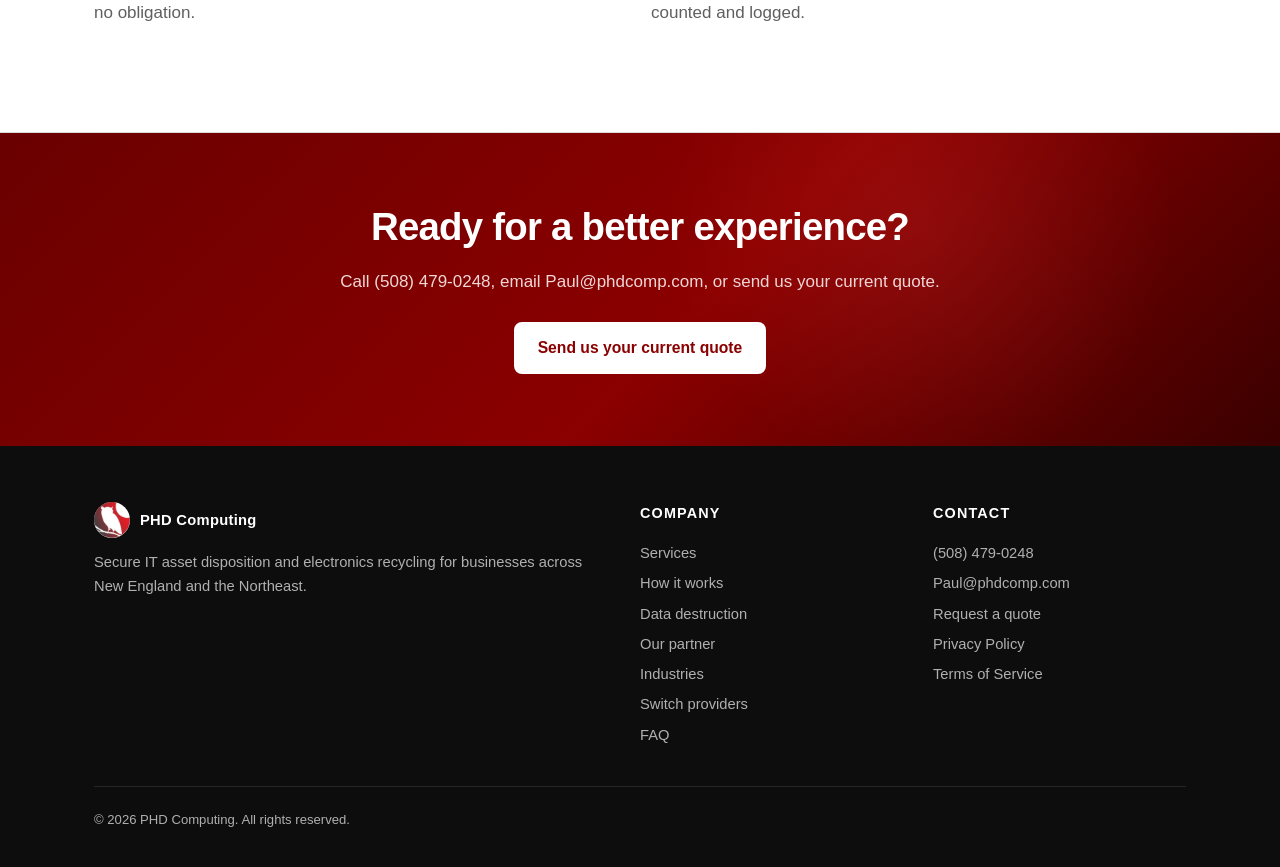
<file: switch.html>
<!doctype html>
<html lang="en"><head><meta charset="utf-8"><meta name="robots" content="noindex,nofollow"><meta name="viewport" content="width=device-width,initial-scale=1">
<title>Switch IT Asset Disposition &amp; Data Destruction Providers | PHD Computing</title><meta name="description" content="Unhappy with your current IT asset disposition or data destruction provider? Switching is simple. Send us your current quote and we handle the transition.">
<link rel="icon" href="assets/phd-logo.png"><link rel="stylesheet" href="styles.css"><meta property="og:type" content="website"><meta property="og:site_name" content="PHD Computing"><meta property="og:title" content="Switch IT Asset Disposition &amp; Data Destruction Providers | PHD Computing"><meta property="og:description" content="Unhappy with your current IT asset disposition or data destruction provider? Switching is simple. Send us your current quote and we handle the transition."><meta name="twitter:card" content="summary"><meta name="theme-color" content="#0d0d0d"></head><body>
<a class="skip" href="#main">Skip to content</a>
<header><div class="wrap bar">
<a class="logo" href="index.html" aria-label="PHD Computing home"><img src="assets/phd-logo.png" alt="" width="44" height="44"><span>PHD Computing<small>IT Asset Disposition</small></span></a>
<button class="menu" type="button" aria-label="Menu" aria-expanded="false" aria-controls="nav"><span></span><span></span><span></span></button>
<nav id="nav"><a href="services.html">Services</a><a href="process.html">How it works</a><a href="data-destruction.html">Data destruction</a><a href="partners.html">Our partner</a><a href="industries.html">Industries</a><a href="switch.html" aria-current=page>Switch providers</a><a class="btn sm" href="contact.html">Request a quote</a></nav></div></header>
<main id="main"><div class="hero"><div class="hero-art" aria-hidden="true"></div><div class="wrap hin"><div class="eyebrow">Switching providers</div><h1>Not getting the service<br>you were promised?</h1><p class="lead">Slow pickups, missing paperwork, no one picking up the phone. You should not have to put up with it, and changing providers is easier than you think.</p><div class="cta"><a class="btn" href="contact.html">Request a quote</a></div></div></div><section><div class="wrap"><div class="head"><div class="eyebrow">Sound familiar?</div><h2>The things we hear most</h2></div><div class="grid g2">
<div class="card rv"><h3>Pickups that slip</h3><p>Scheduled dates move, and nobody tells you until the day.</p></div>
<div class="card rv"><h3>Paperwork that goes missing</h3><p>Certificates and asset reports arrive late, or not at all, when your auditor asks.</p></div>
<div class="card rv"><h3>Nobody to call</h3><p>You open a ticket and wait, instead of reaching a person who knows your account.</p></div>
<div class="card rv"><h3>Surprise charges</h3><p>The invoice does not match the quote you were given.</p></div></div></div></section>
<section class="alt"><div class="wrap"><div class="head"><div class="eyebrow">How switching works</div><h2>We handle the transition</h2></div><div class="steps">
<div class="step rv"><h3>Send your terms</h3><p>Share your current quote or contract. We review it with you, no obligation.</p></div>
<div class="step rv"><h3>We scope and quote</h3><p>A clear scope and price in writing before anything moves.</p></div>
<div class="step rv"><h3>We schedule pickup</h3><p>Collection arranged around your operations, with every item counted and logged.</p></div>
<div class="step rv"><h3>You get the paperwork</h3><p>Itemized asset report and certificate for your records.</p></div></div></div></section>
<section class="cta-band"><div class="wrap"><h2>Ready for a better experience?</h2><p>Call (508) 479-0248, email Paul@phdcomp.com, or send us your current quote.</p><a class="btn" href="contact.html?switch=1">Send us your current quote</a></div></section></main>
<footer><div class="wrap"><div class="cols">
<div><div class="logo" style="margin-bottom:12px"><img src="assets/phd-logo.png" alt="" width="36" height="36"><span>PHD Computing</span></div><p>Secure IT asset disposition and electronics recycling for businesses across New England and the Northeast.</p></div>
<div><h4>Company</h4><a href="services.html">Services</a><a href="process.html">How it works</a><a href="data-destruction.html">Data destruction</a><a href="partners.html">Our partner</a><a href="industries.html">Industries</a><a href="switch.html">Switch providers</a><a href="faq.html">FAQ</a></div>
<div><h4>Contact</h4><a href="tel:5084790248">(508) 479-0248</a><a href="mailto:Paul@phdcomp.com">Paul@phdcomp.com</a><a href="contact.html">Request a quote</a><a href="privacy.html">Privacy Policy</a><a href="terms.html">Terms of Service</a></div></div>
<div class="fine">&copy; 2026 PHD Computing. All rights reserved.</div></div></footer><div id="ck" class="ck" role="dialog" aria-modal="true" aria-labelledby="ckh" hidden><div class="ckb"><h2 id="ckh">No cookies to reject.</h2><p>We only use the required ones, because we care about your privacy as much as you do. No tracking, no ads, no analytics.</p><button type="button" class="btn" id="ckok">Sounds good</button></div></div><script>(function(){var k='phd_notice_seen',d=document.getElementById('ck');try{if(localStorage.getItem(k))return}catch(e){}d.hidden=false;var b=document.getElementById('ckok');b.focus();function c(){d.hidden=true;try{localStorage.setItem(k,'1')}catch(e){}}b.addEventListener('click',c);document.addEventListener('keydown',function(e){if(e.key==='Escape')c()})})();</script><script>(function(){var b=document.querySelector('.menu'),n=document.getElementById('nav');b.addEventListener('click',function(){var o=n.classList.toggle('open');b.setAttribute('aria-expanded',o);b.classList.toggle('x',o)});n.addEventListener('click',function(e){if(e.target.tagName=='A'){n.classList.remove('open');b.classList.remove('x');b.setAttribute('aria-expanded',false)}})})()</script><script>(function(){var d=document.documentElement;d.classList.add('js');var rm=matchMedia('(prefers-reduced-motion:reduce)').matches;var els=document.querySelectorAll('.rv,.steps');if(rm){els.forEach(function(e){e.classList.add('in')});return}els.forEach(function(e,i){e.style.transitionDelay=(e.classList.contains('rv')?(i%3)*80:0)+'ms'});function chk(){var h=innerHeight*.92;els.forEach(function(e){if(!e.classList.contains('in')&&e.getBoundingClientRect().top<h)e.classList.add('in')})}addEventListener('scroll',chk,{passive:true});addEventListener('resize',chk);chk();setTimeout(chk,150);setTimeout(function(){els.forEach(function(e){e.classList.add('in')})},6000);if(matchMedia('(hover:hover)').matches){document.querySelectorAll('.hero,.cta-band').forEach(function(h){h.addEventListener('mousemove',function(e){var r=h.getBoundingClientRect();h.style.setProperty('--mx',(e.clientX-r.left)+'px');h.style.setProperty('--my',(e.clientY-r.top)+'px')})})}})()</script></body></html>
</file>
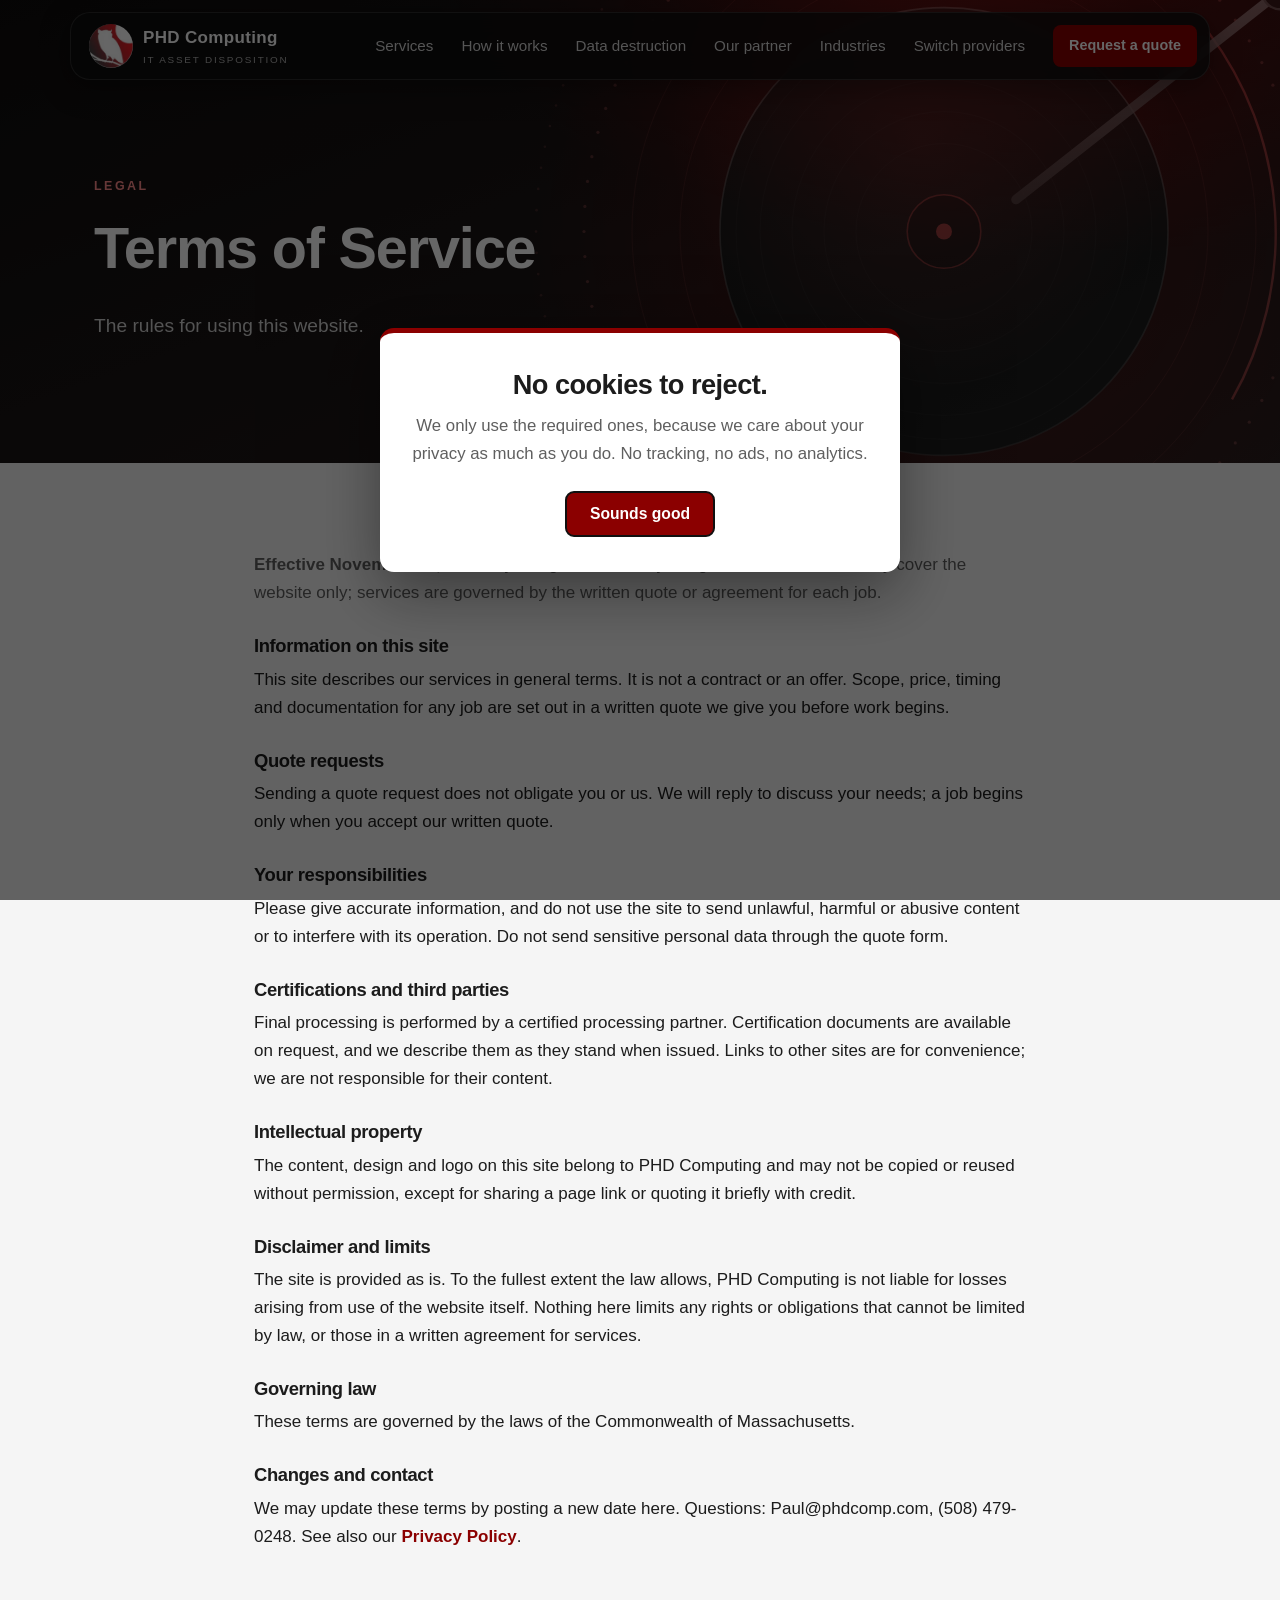
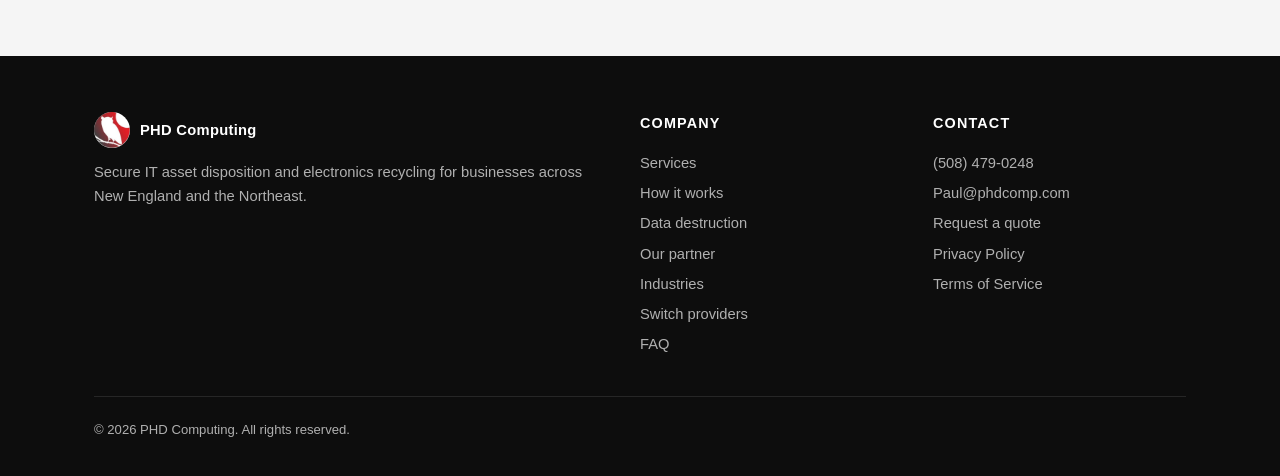
<file: terms.html>
<!doctype html>
<html lang="en"><head><meta charset="utf-8"><meta name="robots" content="noindex,nofollow"><meta name="viewport" content="width=device-width,initial-scale=1">
<title>Terms of Service | PHD Computing</title><meta name="description" content="Terms for using the PHD Computing website.">
<link rel="icon" href="assets/phd-logo.png"><link rel="stylesheet" href="styles.css"><meta property="og:type" content="website"><meta property="og:site_name" content="PHD Computing"><meta property="og:title" content="Terms of Service | PHD Computing"><meta property="og:description" content="Terms for using the PHD Computing website."><meta name="twitter:card" content="summary"><meta name="theme-color" content="#0d0d0d"></head><body>
<a class="skip" href="#main">Skip to content</a>
<header><div class="wrap bar">
<a class="logo" href="index.html" aria-label="PHD Computing home"><img src="assets/phd-logo.png" alt="" width="44" height="44"><span>PHD Computing<small>IT Asset Disposition</small></span></a>
<button class="menu" type="button" aria-label="Menu" aria-expanded="false" aria-controls="nav"><span></span><span></span><span></span></button>
<nav id="nav"><a href="services.html">Services</a><a href="process.html">How it works</a><a href="data-destruction.html">Data destruction</a><a href="partners.html">Our partner</a><a href="industries.html">Industries</a><a href="switch.html">Switch providers</a><a class="btn sm" href="contact.html">Request a quote</a></nav></div></header>
<main id="main"><div class="hero"><div class="hero-art" aria-hidden="true"></div><div class="wrap hin"><div class="eyebrow">Legal</div><h1>Terms of Service</h1><p class="lead">The rules for using this website.</p></div></div><section><div class="wrap" style="max-width:820px"><p style="color:var(--muted)"><b>Effective November 20, 2026.</b> By using this website you agree to these terms. They cover the website only; services are governed by the written quote or agreement for each job.</p>
<h3 style="margin-top:28px">Information on this site</h3>
<p>This site describes our services in general terms. It is not a contract or an offer. Scope, price, timing and documentation for any job are set out in a written quote we give you before work begins.</p>
<h3 style="margin-top:28px">Quote requests</h3>
<p>Sending a quote request does not obligate you or us. We will reply to discuss your needs; a job begins only when you accept our written quote.</p>
<h3 style="margin-top:28px">Your responsibilities</h3>
<p>Please give accurate information, and do not use the site to send unlawful, harmful or abusive content or to interfere with its operation. Do not send sensitive personal data through the quote form.</p>
<h3 style="margin-top:28px">Certifications and third parties</h3>
<p>Final processing is performed by a certified processing partner. Certification documents are available on request, and we describe them as they stand when issued. Links to other sites are for convenience; we are not responsible for their content.</p>
<h3 style="margin-top:28px">Intellectual property</h3>
<p>The content, design and logo on this site belong to PHD Computing and may not be copied or reused without permission, except for sharing a page link or quoting it briefly with credit.</p>
<h3 style="margin-top:28px">Disclaimer and limits</h3>
<p>The site is provided as is. To the fullest extent the law allows, PHD Computing is not liable for losses arising from use of the website itself. Nothing here limits any rights or obligations that cannot be limited by law, or those in a written agreement for services.</p>
<h3 style="margin-top:28px">Governing law</h3>
<p>These terms are governed by the laws of the Commonwealth of Massachusetts.</p>
<h3 style="margin-top:28px">Changes and contact</h3>
<p>We may update these terms by posting a new date here. Questions: Paul@phdcomp.com, (508) 479-0248. See also our <a class="more" href="privacy.html">Privacy Policy</a>.</p></div></section></main>
<footer><div class="wrap"><div class="cols">
<div><div class="logo" style="margin-bottom:12px"><img src="assets/phd-logo.png" alt="" width="36" height="36"><span>PHD Computing</span></div><p>Secure IT asset disposition and electronics recycling for businesses across New England and the Northeast.</p></div>
<div><h4>Company</h4><a href="services.html">Services</a><a href="process.html">How it works</a><a href="data-destruction.html">Data destruction</a><a href="partners.html">Our partner</a><a href="industries.html">Industries</a><a href="switch.html">Switch providers</a><a href="faq.html">FAQ</a></div>
<div><h4>Contact</h4><a href="tel:5084790248">(508) 479-0248</a><a href="mailto:Paul@phdcomp.com">Paul@phdcomp.com</a><a href="contact.html">Request a quote</a><a href="privacy.html">Privacy Policy</a><a href="terms.html">Terms of Service</a></div></div>
<div class="fine">&copy; 2026 PHD Computing. All rights reserved.</div></div></footer><div id="ck" class="ck" role="dialog" aria-modal="true" aria-labelledby="ckh" hidden><div class="ckb"><h2 id="ckh">No cookies to reject.</h2><p>We only use the required ones, because we care about your privacy as much as you do. No tracking, no ads, no analytics.</p><button type="button" class="btn" id="ckok">Sounds good</button></div></div><script>(function(){var k='phd_notice_seen',d=document.getElementById('ck');try{if(localStorage.getItem(k))return}catch(e){}d.hidden=false;var b=document.getElementById('ckok');b.focus();function c(){d.hidden=true;try{localStorage.setItem(k,'1')}catch(e){}}b.addEventListener('click',c);document.addEventListener('keydown',function(e){if(e.key==='Escape')c()})})();</script><script>(function(){var b=document.querySelector('.menu'),n=document.getElementById('nav');b.addEventListener('click',function(){var o=n.classList.toggle('open');b.setAttribute('aria-expanded',o);b.classList.toggle('x',o)});n.addEventListener('click',function(e){if(e.target.tagName=='A'){n.classList.remove('open');b.classList.remove('x');b.setAttribute('aria-expanded',false)}})})()</script><script>(function(){var d=document.documentElement;d.classList.add('js');var rm=matchMedia('(prefers-reduced-motion:reduce)').matches;var els=document.querySelectorAll('.rv,.steps');if(rm){els.forEach(function(e){e.classList.add('in')});return}els.forEach(function(e,i){e.style.transitionDelay=(e.classList.contains('rv')?(i%3)*80:0)+'ms'});function chk(){var h=innerHeight*.92;els.forEach(function(e){if(!e.classList.contains('in')&&e.getBoundingClientRect().top<h)e.classList.add('in')})}addEventListener('scroll',chk,{passive:true});addEventListener('resize',chk);chk();setTimeout(chk,150);setTimeout(function(){els.forEach(function(e){e.classList.add('in')})},6000);if(matchMedia('(hover:hover)').matches){document.querySelectorAll('.hero,.cta-band').forEach(function(h){h.addEventListener('mousemove',function(e){var r=h.getBoundingClientRect();h.style.setProperty('--mx',(e.clientX-r.left)+'px');h.style.setProperty('--my',(e.clientY-r.top)+'px')})})}})()</script></body></html>
</file>
<file: styles.css>
:root{--navy:#0d0d0d;--navy2:#2a2a2a;--ink:#1c1c1c;--muted:#5f5f5f;--line:#dcdcdc;--bg:#f5f5f5;--white:#fff;--accent:#8B0000;--accent2:#6a0000;--accent-t:#8B0000;--r:10px}
@media(prefers-color-scheme:dark){:root{--ink:#ececec;--muted:#a8a8a8;--line:#333;--bg:#121212;--white:#1c1c1c;--accent-t:#ee5a5a}}
*{box-sizing:border-box}html{scroll-behavior:smooth}
body{margin:0;font:17px/1.65 -apple-system,BlinkMacSystemFont,"Segoe UI",Inter,Roboto,Helvetica,Arial,sans-serif;color:var(--ink);background:var(--bg)}
h1,h2,h3{line-height:1.15;letter-spacing:-.02em;margin:0 0 .5em}
h1{font-size:clamp(2.2rem,5vw,3.6rem);font-weight:750}h2{font-size:clamp(1.7rem,3.2vw,2.4rem);font-weight:720}h3{font-size:1.15rem;font-weight:680}
p{margin:0 0 1em}a{color:inherit}
.wrap{max-width:1140px;margin:0 auto;padding:0 24px}
.skip{position:absolute;left:-999px}.skip:focus{left:12px;top:12px;background:#fff;color:#000;padding:8px 12px;z-index:99}
header{position:sticky;top:12px;z-index:20;margin:12px 0 -80px;padding:0 14px}
.bar{display:flex;align-items:center;justify-content:space-between;height:68px;max-width:1140px;margin:0 auto;padding:0 12px 0 18px;background:rgba(13,13,13,.82);backdrop-filter:blur(12px);-webkit-backdrop-filter:blur(12px);border:1px solid rgba(255,255,255,.12);border-radius:20px;box-shadow:0 8px 30px rgba(0,0,0,.35)}
.logo{display:flex;align-items:center;gap:10px;color:#fff;text-decoration:none;font-weight:750;letter-spacing:.02em}
.logo small{display:block;font-weight:500;font-size:.62rem;letter-spacing:.18em;color:#b0b0b0;text-transform:uppercase}
nav{display:flex;gap:28px;align-items:center}nav a{color:#d6d6d6;text-decoration:none;font-size:.95rem}nav a:hover{color:#fff}
.btn{display:inline-block;background:var(--accent);color:#fff!important;text-decoration:none;padding:13px 24px;border-radius:8px;font-weight:650;font-size:.98rem;border:0;cursor:pointer;transition:background .15s}
.btn:hover{background:var(--accent2)}.btn.ghost{background:transparent;border:1.5px solid rgba(255,255,255,.4)}.btn.ghost:hover{background:rgba(255,255,255,.08)}
.btn.sm{padding:9px 16px;font-size:.9rem}
.hero{background:radial-gradient(1100px 500px at 85% -10%,#7a0f0f 0,transparent 60%),linear-gradient(160deg,#0d0d0d,#2a2a2a);color:#fff;padding:96px 0 88px}
.hero .eyebrow{color:#ff8a8a}.eyebrow{font-size:.78rem;font-weight:700;letter-spacing:.2em;text-transform:uppercase;margin-bottom:18px;color:var(--accent-t)}
.hero p.lead{font-size:1.2rem;color:#d2d2d2;max-width:640px;margin:20px 0 34px}
.cta{display:flex;gap:14px;flex-wrap:wrap}
.trust{background:var(--white);border-bottom:1px solid var(--line)}
.trust .wrap{display:grid;grid-template-columns:repeat(4,1fr);gap:8px}
.trust div{padding:22px 16px;text-align:center;font-size:.92rem;color:var(--muted)}.trust b{display:block;color:var(--ink);font-size:1rem}
section{padding:88px 0}.alt{background:var(--white);border-top:1px solid var(--line);border-bottom:1px solid var(--line)}
.head{max-width:680px;margin-bottom:48px}.head p{color:var(--muted);font-size:1.08rem}
.grid{display:grid;gap:22px}.g3{grid-template-columns:repeat(3,1fr)}.g2{grid-template-columns:repeat(2,1fr)}
.card{background:var(--white);border:1px solid var(--line);border-radius:var(--r);padding:30px}
.alt .card{background:var(--bg)}
.card p{color:var(--muted);margin:0}.ico{width:44px;height:44px;border-radius:10px;background:rgba(139,0,0,.12);color:var(--accent-t);display:grid;place-items:center;margin-bottom:18px}
.steps{counter-reset:s;display:grid;grid-template-columns:repeat(4,1fr);gap:22px}
.step{position:relative;padding-top:54px}.step:before{counter-increment:s;content:counter(s);position:absolute;top:0;left:0;width:38px;height:38px;border-radius:50%;background:var(--accent);color:#fff;display:grid;place-items:center;font-weight:700}
.step p{color:var(--muted)}
ul.tick{list-style:none;padding:0;margin:0}ul.tick li{padding:8px 0 8px 30px;position:relative}ul.tick li:before{content:"";position:absolute;left:0;top:15px;width:16px;height:9px;border-left:2.5px solid var(--accent-t);border-bottom:2.5px solid var(--accent-t);transform:rotate(-45deg) scale(.8)}
.sectors{display:flex;flex-wrap:wrap;gap:10px}.sectors span{border:1px solid var(--line);background:var(--white);padding:9px 16px;border-radius:99px;font-size:.95rem}
.split{display:grid;grid-template-columns:1fr 1fr;gap:56px;align-items:start}
form{display:grid;gap:16px}label{font-size:.88rem;font-weight:600;display:grid;gap:6px}
input,select,textarea{font:inherit;padding:12px 14px;border:1px solid var(--line);border-radius:8px;background:var(--white);color:var(--ink);width:100%}
input:focus,select:focus,textarea:focus{outline:2px solid var(--accent-t);outline-offset:1px}
.row{display:grid;grid-template-columns:1fr 1fr;gap:16px}
.note{font-size:.84rem;color:var(--muted)}
footer{background:var(--navy);color:#b0b0b0;padding:56px 0 36px;font-size:.92rem}
footer .cols{display:grid;grid-template-columns:2fr 1fr 1fr;gap:40px;margin-bottom:36px}footer h4{color:#fff;margin:0 0 12px;font-size:.9rem;letter-spacing:.08em;text-transform:uppercase}footer a{display:block;text-decoration:none;padding:3px 0}footer a:hover{color:#fff}
footer .fine{border-top:1px solid rgba(255,255,255,.1);padding-top:22px;font-size:.82rem}
.logo img{border-radius:50%;background:#fff;display:block}
.hero.big{padding:120px 0 110px}.hero h1{max-width:820px}
.more{color:var(--accent-t);font-weight:650;text-decoration:none}.more:hover{text-decoration:underline}
.cta-band{background:linear-gradient(135deg,#6a0000,#8B0000 55%,#3a0000);color:#fff;text-align:center;padding:72px 0}
.cta-band p{color:#f1d6d6;margin:0 0 26px}.cta-band .btn{background:#fff;color:#8B0000!important}.cta-band .btn:hover{background:#eee}
nav a[aria-current=page]{color:#fff;border-bottom:2px solid #e04848;padding-bottom:2px}
.menu{display:none;flex-direction:column;justify-content:center;gap:5px;width:44px;height:44px;padding:10px;background:none;border:0;cursor:pointer}
.menu span{display:block;height:2px;background:#fff;border-radius:2px;transition:transform .2s,opacity .2s}
.menu.x span:nth-child(1){transform:translateY(7px) rotate(45deg)}.menu.x span:nth-child(2){opacity:0}.menu.x span:nth-child(3){transform:translateY(-7px) rotate(-45deg)}
@media(max-width:860px){.menu{display:flex}nav{display:none;position:absolute;left:0;right:0;top:76px;border-radius:18px;border:1px solid rgba(255,255,255,.12);flex-direction:column;align-items:stretch;gap:0;background:#0d0d0d;padding:8px 24px 20px}nav.open{display:flex}nav a:not(.btn){display:block;font-size:1.05rem;padding:14px 0;border-bottom:1px solid rgba(255,255,255,.08)}nav a[aria-current=page]{border-bottom:1px solid rgba(255,255,255,.08);color:#ff8a8a}nav .btn{margin-top:16px;text-align:center;padding:14px}.g3,.g2,.split,.steps,footer .cols{grid-template-columns:1fr}.trust .wrap{grid-template-columns:1fr 1fr}.row{grid-template-columns:1fr}.hero,.hero.big{padding:112px 0 64px}section{padding:60px 0}}

/* --- redesign: image hero, cards, motion --- */
.hero{position:relative;overflow:hidden;padding-top:176px}.hero.big{padding:210px 0 130px}
.hero-art{position:absolute;inset:0;background:url(assets/hero.svg) 75% 50%/cover no-repeat;opacity:.9;animation:zoom 26s ease-in-out infinite alternate;transform-origin:70% 50%}
.hero:not(.big) .hero-art{opacity:.5}
.hero:after,.cta-band:after{content:"";position:absolute;inset:0;pointer-events:none;background:radial-gradient(420px circle at var(--mx,72%) var(--my,30%),rgba(255,70,70,.16),transparent 60%)}
.cta-band{position:relative;overflow:hidden}.cta-band .wrap{position:relative;z-index:1}
.hin{position:relative;z-index:1}
.hero .eyebrow,.hero h1,.hero p.lead,.hero .cta{animation:up .9s cubic-bezier(.2,.7,.2,1) both}
.hero h1{animation-delay:.12s}.hero p.lead{animation-delay:.3s}.hero .cta{animation-delay:.48s}
@keyframes up{from{opacity:0;transform:translateY(26px)}to{opacity:1;transform:none}}
@keyframes zoom{from{transform:scale(1)}to{transform:scale(1.1)}}
.btn{transition:background .2s,transform .2s,box-shadow .2s}.btn:hover{transform:translateY(-2px);box-shadow:0 8px 22px rgba(139,0,0,.45)}
.icard{display:flex;flex-direction:column;background:var(--white);border:1px solid var(--line);border-radius:18px;overflow:hidden;text-decoration:none;transition:transform .35s,box-shadow .35s,border-color .35s}
.icard .im{height:200px;background-size:cover;background-position:center;transition:transform .8s cubic-bezier(.2,.7,.2,1);will-change:transform}
.icard .tx{padding:26px 26px 28px;display:flex;flex-direction:column;flex:1;position:relative;background:var(--white)}
.icard .tx p{color:var(--muted);margin:0 0 20px;flex:1}
.pill{align-self:flex-start;border:1.5px solid var(--accent-t);color:var(--accent-t);border-radius:99px;padding:8px 18px;font-size:.88rem;font-weight:650;transition:background .25s,color .25s}
.icard:hover{transform:translateY(-6px);box-shadow:0 18px 40px rgba(0,0,0,.28);border-color:var(--accent)}
.icard:hover .im{transform:scale(1.08)}.icard:hover .pill{background:var(--accent);color:#fff}
.js .rv{opacity:0;transform:translateY(28px);transition:opacity .8s cubic-bezier(.2,.7,.2,1),transform .8s cubic-bezier(.2,.7,.2,1),box-shadow .35s,border-color .35s}
.js .rv.in{opacity:1;transform:none}.js .icard.rv.in:hover{transform:translateY(-6px)}
.steps{position:relative}.steps:before{content:"";position:absolute;left:19px;right:19px;top:18px;height:2px;background:linear-gradient(90deg,var(--accent),#ff5a5a);transform-origin:left}
.js .steps:before{transform:scaleX(0);transition:transform 1.6s cubic-bezier(.4,.1,.2,1) .2s}.js .steps.in:before{transform:scaleX(1)}
.step:before{z-index:1}
@media(max-width:860px){.steps:before{display:none}.hero.big{padding:150px 0 80px}}
@media(prefers-reduced-motion:reduce){*,*:before,*:after{animation:none!important;transition:none!important}.js .rv{opacity:1;transform:none}.js .steps:before{transform:none}html{scroll-behavior:auto}}

/* --- selling-points band --- */
.band{background:linear-gradient(160deg,#0d0d0d,#2a2a2a);color:#fff}
.band .eyebrow{color:#ff8a8a}.band p{color:#d2d2d2}.band h2{max-width:520px}

/* --- notice --- */
.ck{position:fixed;inset:0;z-index:100;background:rgba(0,0,0,.6);display:grid;place-items:center;padding:16px}
.ck[hidden]{display:none}
.ckb{background:var(--white);color:var(--ink);max-width:520px;width:100%;border-radius:14px;padding:36px 32px;text-align:center;border-top:5px solid var(--accent);box-shadow:0 20px 60px rgba(0,0,0,.4)}
.ckb h2{margin:0 0 12px;font-size:1.7rem}.ckb p{color:var(--muted);margin:0 0 24px;font-size:1.05rem}
</file>
